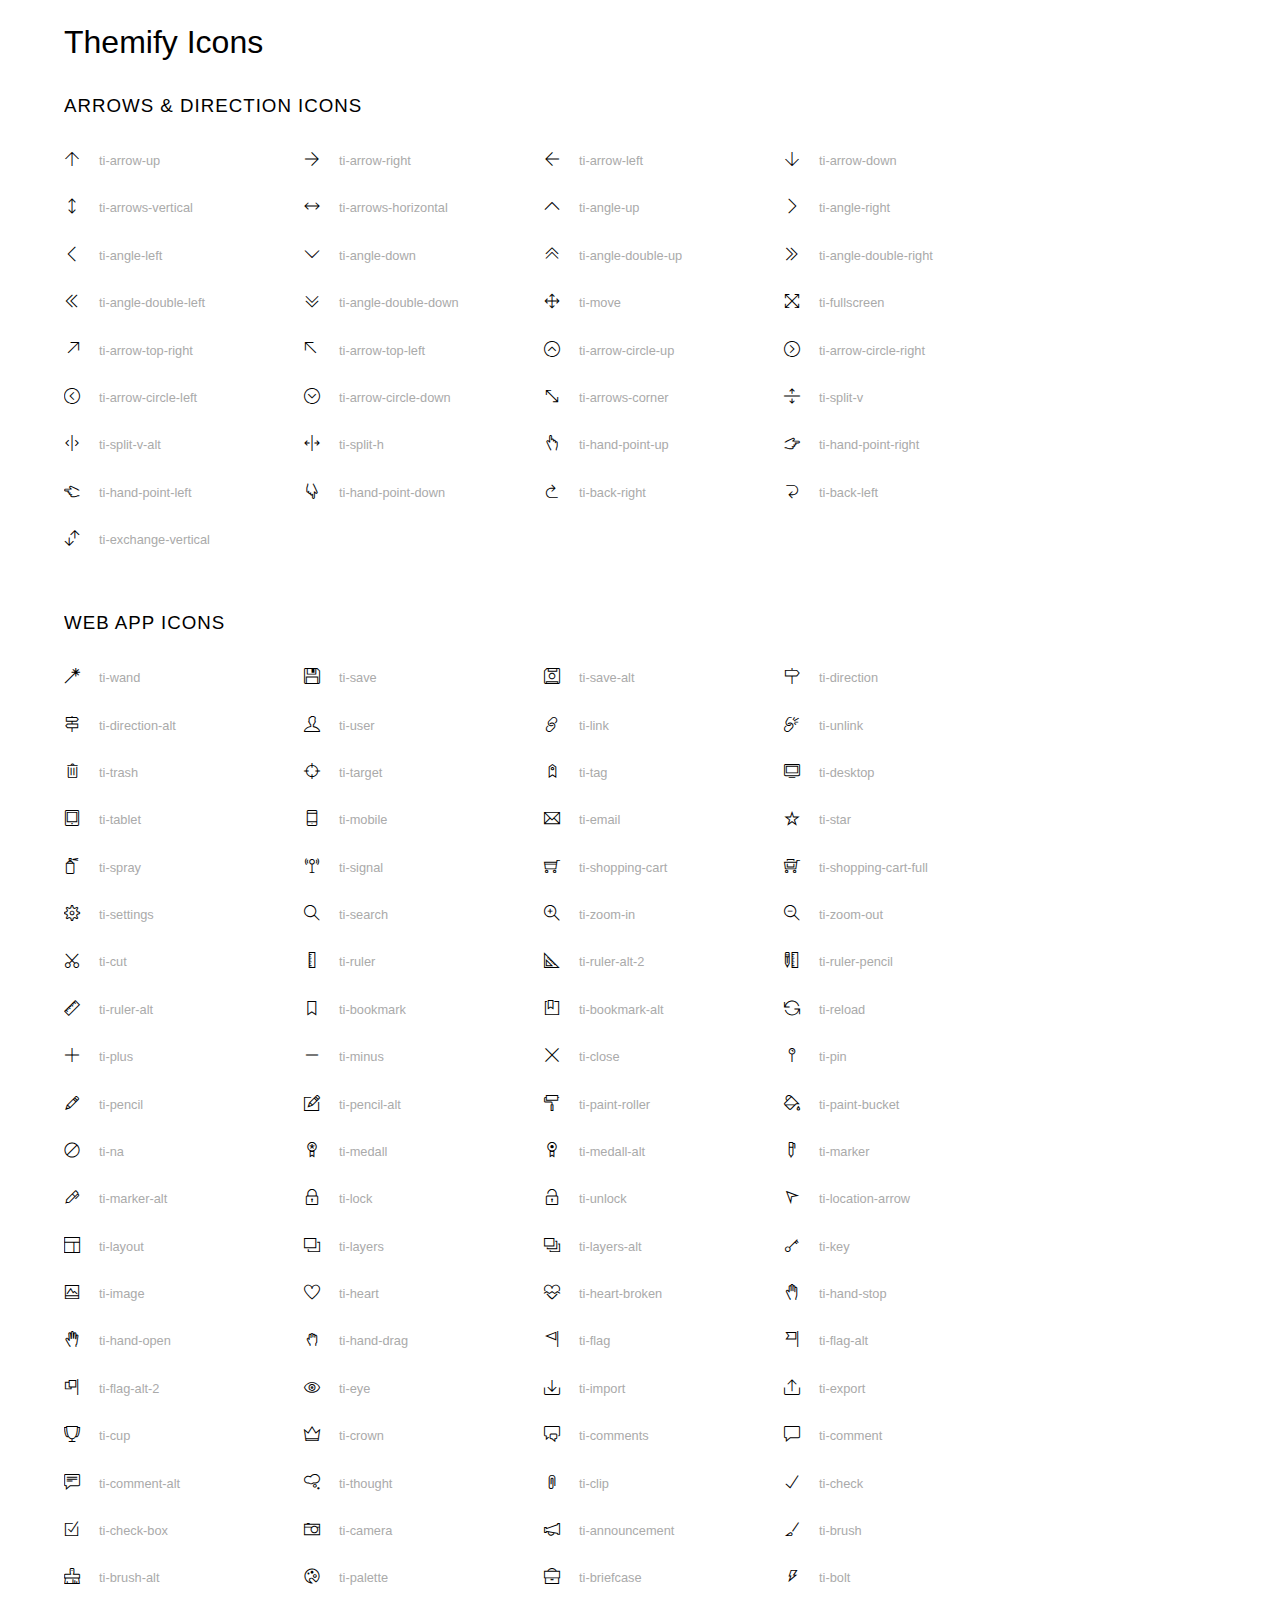
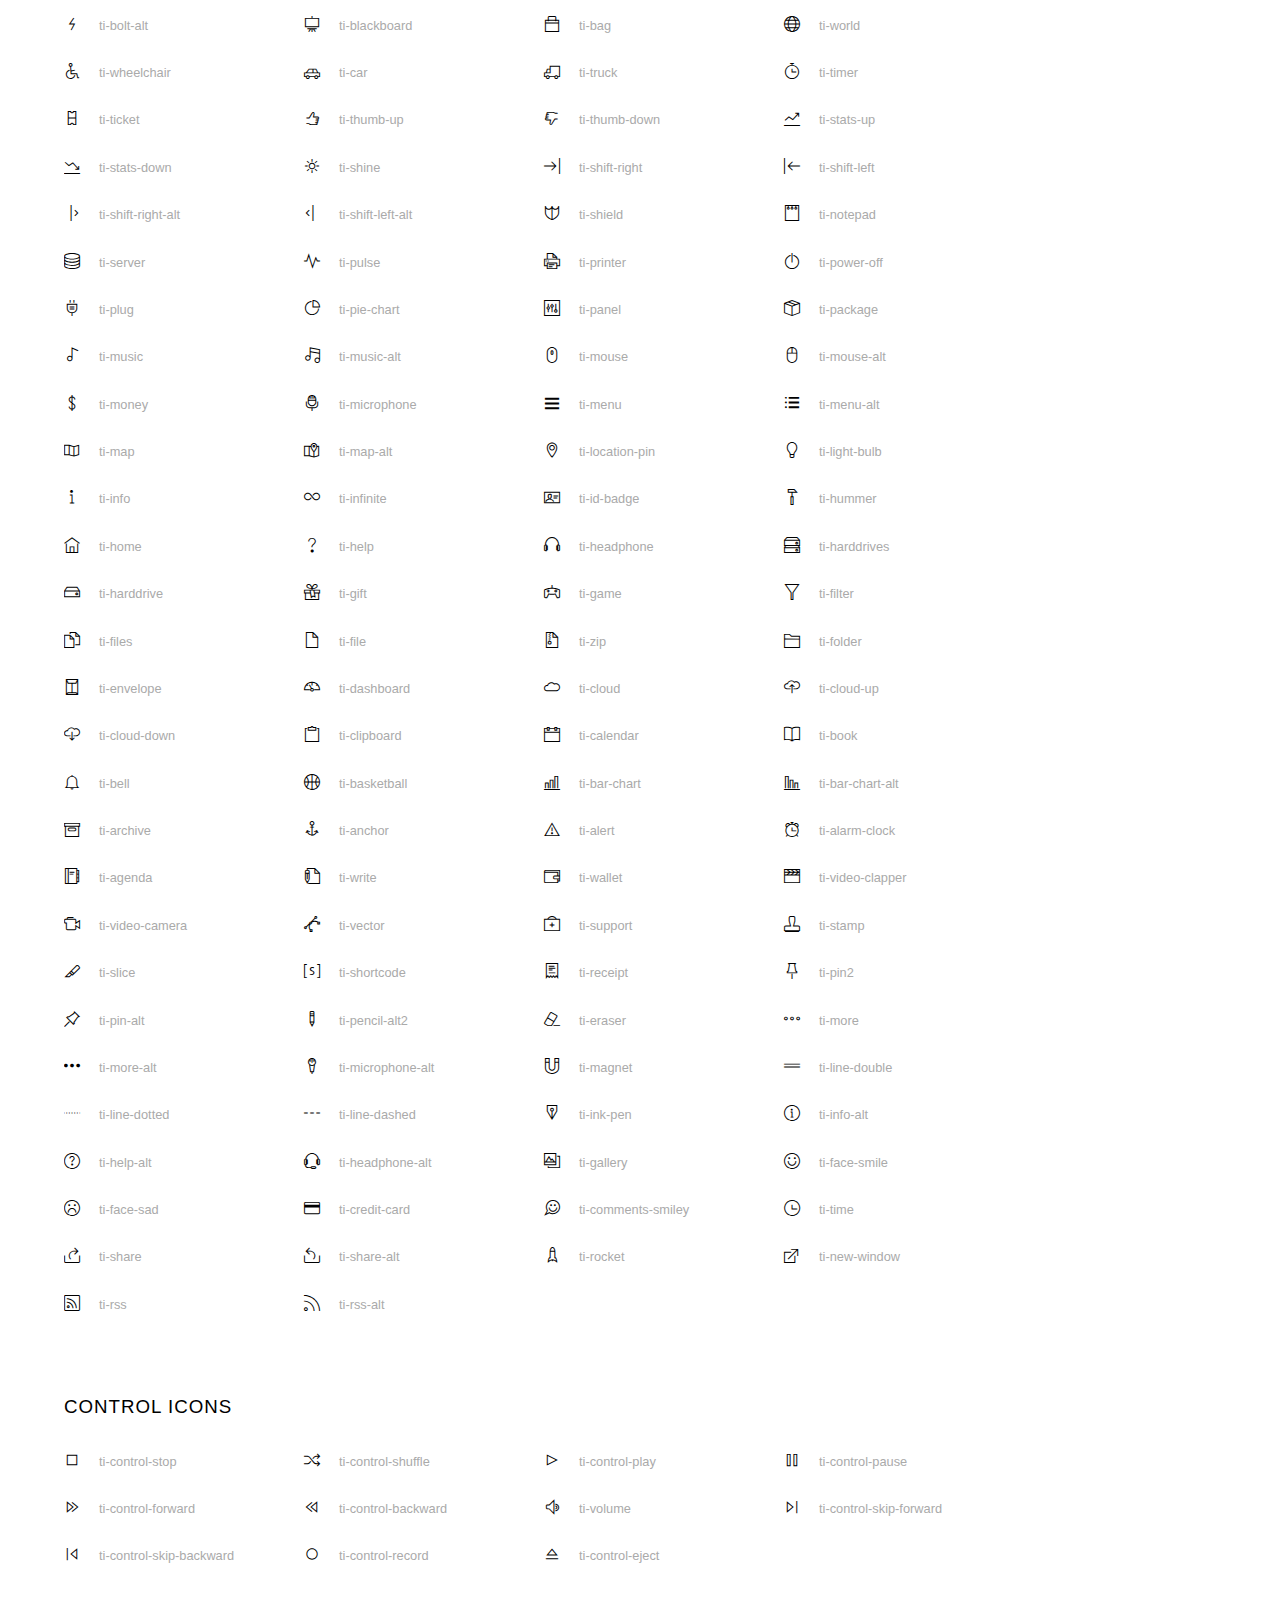
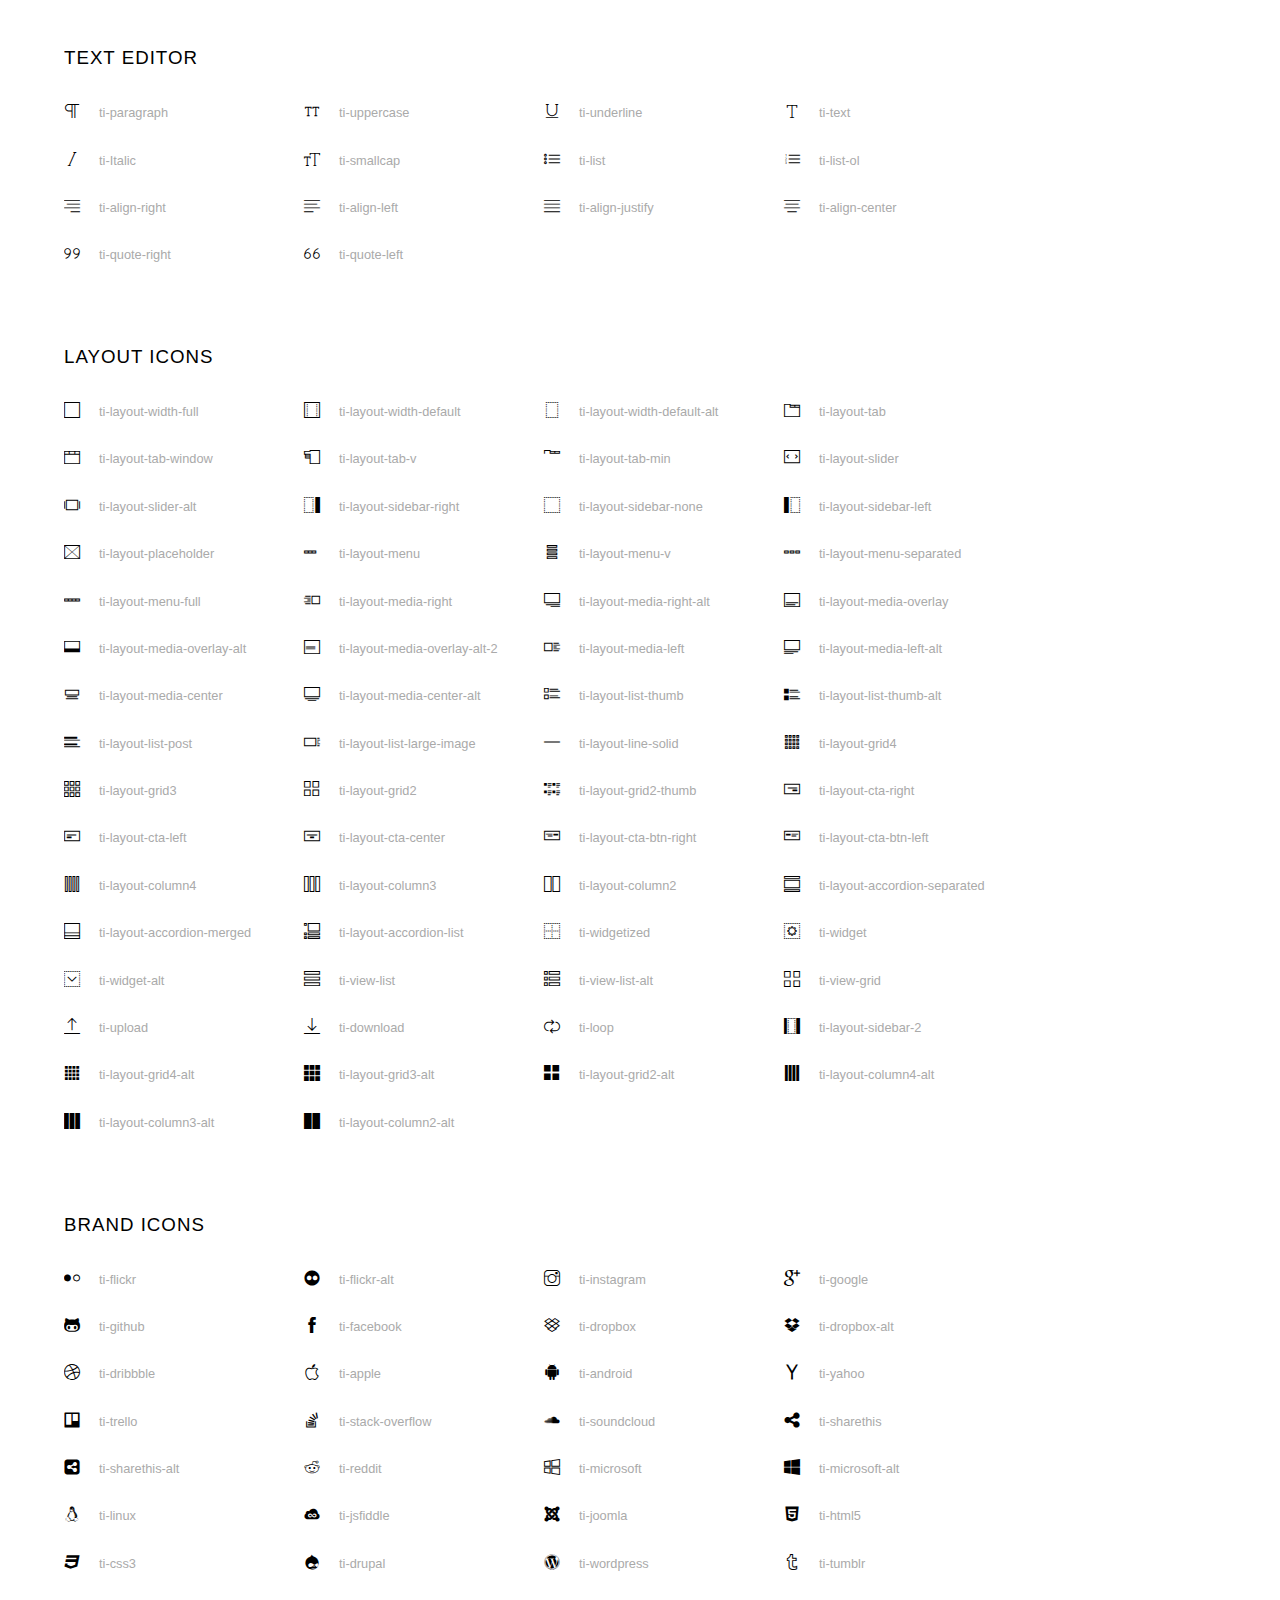
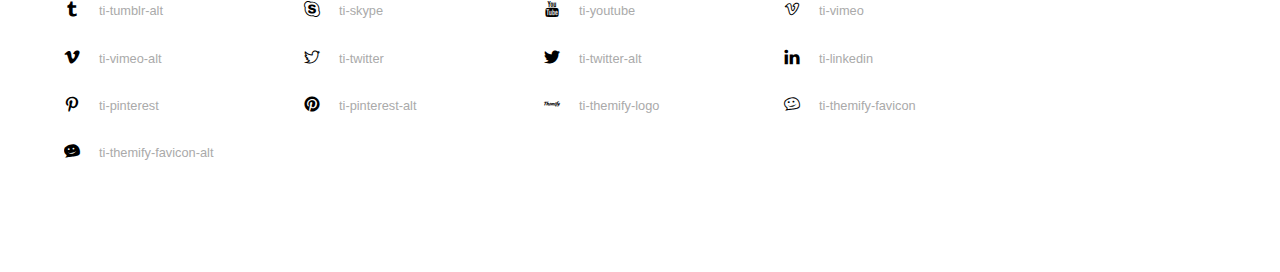
<file: assets/fonts/themify-icons-font/themify-icons/index.html>
<!doctype html>
<html>
<head>
	<meta charset="utf-8">
	<title>Themify Icon Font</title>
	<meta name="viewport" content="width=device-width">
	<link rel="stylesheet" href="demo-files/demo.css">
	<link rel="stylesheet" href="themify-icons.css">
	<!--[if lt IE 8]><!-->
	<link rel="stylesheet" href="ie7/ie7.css">
	<!--<![endif]-->
</head>
<body>
	<h1>Themify Icons</h1>

	<div class="icon-section">

		<div class="icon-section">
			<h3>Arrows &amp; Direction Icons </h3>

			<div class="icon-container">
				<span class="ti-arrow-up"></span><span class="icon-name"> ti-arrow-up</span>
			</div>
			<div class="icon-container">
				<span class="ti-arrow-right"></span><span class="icon-name"> ti-arrow-right</span>
			</div>
			<div class="icon-container">
				<span class="ti-arrow-left"></span><span class="icon-name"> ti-arrow-left</span>
			</div>
			<div class="icon-container">
				<span class="ti-arrow-down"></span><span class="icon-name"> ti-arrow-down</span>
			</div>
			<div class="icon-container">
				<span class="ti-arrows-vertical"></span><span class="icon-name"> ti-arrows-vertical</span>
			</div>
			<div class="icon-container">
				<span class="ti-arrows-horizontal"></span><span class="icon-name"> ti-arrows-horizontal</span>
			</div>
			<div class="icon-container">
				<span class="ti-angle-up"></span><span class="icon-name"> ti-angle-up</span>
			</div>
			<div class="icon-container">
				<span class="ti-angle-right"></span><span class="icon-name"> ti-angle-right</span>
			</div>
			<div class="icon-container">
				<span class="ti-angle-left"></span><span class="icon-name"> ti-angle-left</span>
			</div>
			<div class="icon-container">
				<span class="ti-angle-down"></span><span class="icon-name"> ti-angle-down</span>
			</div>	
			<div class="icon-container">
				<span class="ti-angle-double-up"></span><span class="icon-name"> ti-angle-double-up</span>
			</div>
			<div class="icon-container">
				<span class="ti-angle-double-right"></span><span class="icon-name"> ti-angle-double-right</span>
			</div>
			<div class="icon-container">
				<span class="ti-angle-double-left"></span><span class="icon-name"> ti-angle-double-left</span>
			</div>
			<div class="icon-container">
				<span class="ti-angle-double-down"></span><span class="icon-name"> ti-angle-double-down</span>
			</div>					
			<div class="icon-container">
				<span class="ti-move"></span><span class="icon-name"> ti-move</span>
			</div>
			<div class="icon-container">
				<span class="ti-fullscreen"></span><span class="icon-name"> ti-fullscreen</span>
			</div>
			<div class="icon-container">
				<span class="ti-arrow-top-right"></span><span class="icon-name"> ti-arrow-top-right</span>
			</div>
			<div class="icon-container">
				<span class="ti-arrow-top-left"></span><span class="icon-name"> ti-arrow-top-left</span>
			</div>
			<div class="icon-container">
				<span class="ti-arrow-circle-up"></span><span class="icon-name"> ti-arrow-circle-up</span>
			</div>
			<div class="icon-container">
				<span class="ti-arrow-circle-right"></span><span class="icon-name"> ti-arrow-circle-right</span>
			</div>
			<div class="icon-container">
				<span class="ti-arrow-circle-left"></span><span class="icon-name"> ti-arrow-circle-left</span>
			</div>
			<div class="icon-container">
				<span class="ti-arrow-circle-down"></span><span class="icon-name"> ti-arrow-circle-down</span>
			</div>
			<div class="icon-container">
				<span class="ti-arrows-corner"></span><span class="icon-name"> ti-arrows-corner</span>
			</div>
			<div class="icon-container">
				<span class="ti-split-v"></span><span class="icon-name"> ti-split-v</span>
			</div>

			<div class="icon-container">
				<span class="ti-split-v-alt"></span><span class="icon-name"> ti-split-v-alt</span>
			</div>
			<div class="icon-container">
				<span class="ti-split-h"></span><span class="icon-name"> ti-split-h</span>
			</div>
			<div class="icon-container">
				<span class="ti-hand-point-up"></span><span class="icon-name"> ti-hand-point-up</span>
			</div>
			<div class="icon-container">
				<span class="ti-hand-point-right"></span><span class="icon-name"> ti-hand-point-right</span>
			</div>
			<div class="icon-container">
				<span class="ti-hand-point-left"></span><span class="icon-name"> ti-hand-point-left</span>
			</div>
			<div class="icon-container">
				<span class="ti-hand-point-down"></span><span class="icon-name"> ti-hand-point-down</span>
			</div>
			<div class="icon-container">
				<span class="ti-back-right"></span><span class="icon-name"> ti-back-right</span>
			</div>
			<div class="icon-container">
				<span class="ti-back-left"></span><span class="icon-name"> ti-back-left</span>
			</div>
			<div class="icon-container">
				<span class="ti-exchange-vertical"></span><span class="icon-name"> ti-exchange-vertical</span>
			</div>

		</div> <!-- Arrows Icons -->



		<h3>Web App Icons</h3>
		
		<div class="icon-section">

			<div class="icon-container">
				<span class="ti-wand"></span><span class="icon-name"> ti-wand</span>
			</div>
			<div class="icon-container">
				<span class="ti-save"></span><span class="icon-name"> ti-save</span>
			</div>
			<div class="icon-container">
				<span class="ti-save-alt"></span><span class="icon-name"> ti-save-alt</span>
			</div>

			<div class="icon-container">
				<span class="ti-direction"></span><span class="icon-name"> ti-direction</span>
			</div>
			<div class="icon-container">
				<span class="ti-direction-alt"></span><span class="icon-name"> ti-direction-alt</span>
			</div>
			<div class="icon-container">
				<span class="ti-user"></span><span class="icon-name"> ti-user</span>
			</div>
			<div class="icon-container">
				<span class="ti-link"></span><span class="icon-name"> ti-link</span>
			</div>
			<div class="icon-container">
				<span class="ti-unlink"></span><span class="icon-name"> ti-unlink</span>
			</div>
			<div class="icon-container">
				<span class="ti-trash"></span><span class="icon-name"> ti-trash</span>
			</div>
			<div class="icon-container">
				<span class="ti-target"></span><span class="icon-name"> ti-target</span>
			</div>
			<div class="icon-container">
				<span class="ti-tag"></span><span class="icon-name"> ti-tag</span>
			</div>
			<div class="icon-container">
				<span class="ti-desktop"></span><span class="icon-name"> ti-desktop</span>
			</div>
			<div class="icon-container">
				<span class="ti-tablet"></span><span class="icon-name"> ti-tablet</span>
			</div>
			<div class="icon-container">
				<span class="ti-mobile"></span><span class="icon-name"> ti-mobile</span>
			</div>
			<div class="icon-container">
				<span class="ti-email"></span><span class="icon-name"> ti-email</span>
			</div>	
			<div class="icon-container">
				<span class="ti-star"></span><span class="icon-name"> ti-star</span>
			</div>
			<div class="icon-container">
				<span class="ti-spray"></span><span class="icon-name"> ti-spray</span>
			</div>
			<div class="icon-container">
				<span class="ti-signal"></span><span class="icon-name"> ti-signal</span>
			</div>
			<div class="icon-container">
				<span class="ti-shopping-cart"></span><span class="icon-name"> ti-shopping-cart</span>
			</div>
			<div class="icon-container">
				<span class="ti-shopping-cart-full"></span><span class="icon-name"> ti-shopping-cart-full</span>
			</div>
			<div class="icon-container">
				<span class="ti-settings"></span><span class="icon-name"> ti-settings</span>
			</div>
			<div class="icon-container">
				<span class="ti-search"></span><span class="icon-name"> ti-search</span>
			</div>
			<div class="icon-container">
				<span class="ti-zoom-in"></span><span class="icon-name"> ti-zoom-in</span>
			</div>
			<div class="icon-container">
				<span class="ti-zoom-out"></span><span class="icon-name"> ti-zoom-out</span>
			</div>
			<div class="icon-container">
				<span class="ti-cut"></span><span class="icon-name"> ti-cut</span>
			</div>
			<div class="icon-container">
				<span class="ti-ruler"></span><span class="icon-name"> ti-ruler</span>
			</div>
			<div class="icon-container">
				<span class="ti-ruler-alt-2"></span><span class="icon-name"> ti-ruler-alt-2</span>
			</div>			
			<div class="icon-container">
				<span class="ti-ruler-pencil"></span><span class="icon-name"> ti-ruler-pencil</span>
			</div>
			<div class="icon-container">
				<span class="ti-ruler-alt"></span><span class="icon-name"> ti-ruler-alt</span>
			</div>
			<div class="icon-container">
				<span class="ti-bookmark"></span><span class="icon-name"> ti-bookmark</span>
			</div>
			<div class="icon-container">
				<span class="ti-bookmark-alt"></span><span class="icon-name"> ti-bookmark-alt</span>
			</div>
			<div class="icon-container">
				<span class="ti-reload"></span><span class="icon-name"> ti-reload</span>
			</div>
			<div class="icon-container">
				<span class="ti-plus"></span><span class="icon-name"> ti-plus</span>
			</div>
			<div class="icon-container">
				<span class="ti-minus"></span><span class="icon-name"> ti-minus</span>
			</div>
			<div class="icon-container">
				<span class="ti-close"></span><span class="icon-name"> ti-close</span>
			</div>			
			<div class="icon-container">
				<span class="ti-pin"></span><span class="icon-name"> ti-pin</span>
			</div>
			<div class="icon-container">
				<span class="ti-pencil"></span><span class="icon-name"> ti-pencil</span>
			</div>
					
		  	<div class="icon-container">
				<span class="ti-pencil-alt"></span><span class="icon-name"> ti-pencil-alt</span>
			</div>
			<div class="icon-container">
				<span class="ti-paint-roller"></span><span class="icon-name"> ti-paint-roller</span>
			</div>
			<div class="icon-container">
				<span class="ti-paint-bucket"></span><span class="icon-name"> ti-paint-bucket</span>
			</div>
			<div class="icon-container">
				<span class="ti-na"></span><span class="icon-name"> ti-na</span>
			</div>
			<div class="icon-container">
				<span class="ti-medall"></span><span class="icon-name"> ti-medall</span>
			</div>
			<div class="icon-container">
				<span class="ti-medall-alt"></span><span class="icon-name"> ti-medall-alt</span>
			</div>
			<div class="icon-container">
				<span class="ti-marker"></span><span class="icon-name"> ti-marker</span>
			</div>
			<div class="icon-container">
				<span class="ti-marker-alt"></span><span class="icon-name"> ti-marker-alt</span>
			</div>

			<div class="icon-container">
				<span class="ti-lock"></span><span class="icon-name"> ti-lock</span>
			</div>
			<div class="icon-container">
				<span class="ti-unlock"></span><span class="icon-name"> ti-unlock</span>
			</div>
			<div class="icon-container">
				<span class="ti-location-arrow"></span><span class="icon-name"> ti-location-arrow</span>
			</div>
			<div class="icon-container">
				<span class="ti-layout"></span><span class="icon-name"> ti-layout</span>
			</div>
			<div class="icon-container">
				<span class="ti-layers"></span><span class="icon-name"> ti-layers</span>
			</div>
			<div class="icon-container">
				<span class="ti-layers-alt"></span><span class="icon-name"> ti-layers-alt</span>
			</div>
			<div class="icon-container">
				<span class="ti-key"></span><span class="icon-name"> ti-key</span>
			</div>
			<div class="icon-container">
				<span class="ti-image"></span><span class="icon-name"> ti-image</span>
			</div>
			<div class="icon-container">
				<span class="ti-heart"></span><span class="icon-name"> ti-heart</span>
			</div>
			<div class="icon-container">
				<span class="ti-heart-broken"></span><span class="icon-name"> ti-heart-broken</span>
			</div>
			<div class="icon-container">
				<span class="ti-hand-stop"></span><span class="icon-name"> ti-hand-stop</span>
			</div>
			<div class="icon-container">
				<span class="ti-hand-open"></span><span class="icon-name"> ti-hand-open</span>
			</div>
			<div class="icon-container">
				<span class="ti-hand-drag"></span><span class="icon-name"> ti-hand-drag</span>
			</div>
			<div class="icon-container">
				<span class="ti-flag"></span><span class="icon-name"> ti-flag</span>
			</div>
			<div class="icon-container">
				<span class="ti-flag-alt"></span><span class="icon-name"> ti-flag-alt</span>
			</div>
			<div class="icon-container">
				<span class="ti-flag-alt-2"></span><span class="icon-name"> ti-flag-alt-2</span>
			</div>
			<div class="icon-container">
				<span class="ti-eye"></span><span class="icon-name"> ti-eye</span>
			</div>
			<div class="icon-container">
				<span class="ti-import"></span><span class="icon-name"> ti-import</span>
			</div>			
			<div class="icon-container">
				<span class="ti-export"></span><span class="icon-name"> ti-export</span>
			</div>
			<div class="icon-container">
				<span class="ti-cup"></span><span class="icon-name"> ti-cup</span>
			</div>
			<div class="icon-container">
				<span class="ti-crown"></span><span class="icon-name"> ti-crown</span>
			</div>
			<div class="icon-container">
				<span class="ti-comments"></span><span class="icon-name"> ti-comments</span>
			</div>
			<div class="icon-container">
				<span class="ti-comment"></span><span class="icon-name"> ti-comment</span>
			</div>
			<div class="icon-container">
				<span class="ti-comment-alt"></span><span class="icon-name"> ti-comment-alt</span>
			</div>
			<div class="icon-container">
				<span class="ti-thought"></span><span class="icon-name"> ti-thought</span>
			</div>			
			<div class="icon-container">
				<span class="ti-clip"></span><span class="icon-name"> ti-clip</span>
			</div>

			<div class="icon-container">
				<span class="ti-check"></span><span class="icon-name"> ti-check</span>
			</div>
			<div class="icon-container">
				<span class="ti-check-box"></span><span class="icon-name"> ti-check-box</span>
			</div>
			<div class="icon-container">
				<span class="ti-camera"></span><span class="icon-name"> ti-camera</span>
			</div>
			<div class="icon-container">
				<span class="ti-announcement"></span><span class="icon-name"> ti-announcement</span>
			</div>
			<div class="icon-container">
				<span class="ti-brush"></span><span class="icon-name"> ti-brush</span>
			</div>
			<div class="icon-container">
				<span class="ti-brush-alt"></span><span class="icon-name"> ti-brush-alt</span>
			</div>
			<div class="icon-container">
				<span class="ti-palette"></span><span class="icon-name"> ti-palette</span>
			</div>			
			<div class="icon-container">
				<span class="ti-briefcase"></span><span class="icon-name"> ti-briefcase</span>
			</div>
			<div class="icon-container">
				<span class="ti-bolt"></span><span class="icon-name"> ti-bolt</span>
			</div>
			<div class="icon-container">
				<span class="ti-bolt-alt"></span><span class="icon-name"> ti-bolt-alt</span>
			</div>
			<div class="icon-container">
				<span class="ti-blackboard"></span><span class="icon-name"> ti-blackboard</span>
			</div>
			<div class="icon-container">
				<span class="ti-bag"></span><span class="icon-name"> ti-bag</span>
			</div>
			<div class="icon-container">
				<span class="ti-world"></span><span class="icon-name"> ti-world</span>
			</div>
			<div class="icon-container">
				<span class="ti-wheelchair"></span><span class="icon-name"> ti-wheelchair</span>
			</div>
			<div class="icon-container">
				<span class="ti-car"></span><span class="icon-name"> ti-car</span>
			</div>
			<div class="icon-container">
				<span class="ti-truck"></span><span class="icon-name"> ti-truck</span>
			</div>
			<div class="icon-container">
				<span class="ti-timer"></span><span class="icon-name"> ti-timer</span>
			</div>
			<div class="icon-container">
				<span class="ti-ticket"></span><span class="icon-name"> ti-ticket</span>
			</div>
			<div class="icon-container">
				<span class="ti-thumb-up"></span><span class="icon-name"> ti-thumb-up</span>
			</div>
			<div class="icon-container">
				<span class="ti-thumb-down"></span><span class="icon-name"> ti-thumb-down</span>
			</div>

			<div class="icon-container">
				<span class="ti-stats-up"></span><span class="icon-name"> ti-stats-up</span>
			</div>
			<div class="icon-container">
				<span class="ti-stats-down"></span><span class="icon-name"> ti-stats-down</span>
			</div>
			<div class="icon-container">
				<span class="ti-shine"></span><span class="icon-name"> ti-shine</span>
			</div>
			<div class="icon-container">
				<span class="ti-shift-right"></span><span class="icon-name"> ti-shift-right</span>
			</div>
			<div class="icon-container">
				<span class="ti-shift-left"></span><span class="icon-name"> ti-shift-left</span>
			</div>

			<div class="icon-container">
				<span class="ti-shift-right-alt"></span><span class="icon-name"> ti-shift-right-alt</span>
			</div>
			<div class="icon-container">
				<span class="ti-shift-left-alt"></span><span class="icon-name"> ti-shift-left-alt</span>
			</div>
			<div class="icon-container">
				<span class="ti-shield"></span><span class="icon-name"> ti-shield</span>
			</div>
			<div class="icon-container">
				<span class="ti-notepad"></span><span class="icon-name"> ti-notepad</span>
			</div>
			<div class="icon-container">
				<span class="ti-server"></span><span class="icon-name"> ti-server</span>
			</div>

			<div class="icon-container">
				<span class="ti-pulse"></span><span class="icon-name"> ti-pulse</span>
			</div>
			<div class="icon-container">
				<span class="ti-printer"></span><span class="icon-name"> ti-printer</span>
			</div>
			<div class="icon-container">
				<span class="ti-power-off"></span><span class="icon-name"> ti-power-off</span>
			</div>
			<div class="icon-container">
				<span class="ti-plug"></span><span class="icon-name"> ti-plug</span>
			</div>
			<div class="icon-container">
				<span class="ti-pie-chart"></span><span class="icon-name"> ti-pie-chart</span>
			</div>

			<div class="icon-container">
				<span class="ti-panel"></span><span class="icon-name"> ti-panel</span>
			</div>
			<div class="icon-container">
				<span class="ti-package"></span><span class="icon-name"> ti-package</span>
			</div>
			<div class="icon-container">
				<span class="ti-music"></span><span class="icon-name"> ti-music</span>
			</div>
			<div class="icon-container">
				<span class="ti-music-alt"></span><span class="icon-name"> ti-music-alt</span>
			</div>
			<div class="icon-container">
				<span class="ti-mouse"></span><span class="icon-name"> ti-mouse</span>
			</div>
			<div class="icon-container">
				<span class="ti-mouse-alt"></span><span class="icon-name"> ti-mouse-alt</span>
			</div>
			<div class="icon-container">
				<span class="ti-money"></span><span class="icon-name"> ti-money</span>
			</div>
			<div class="icon-container">
				<span class="ti-microphone"></span><span class="icon-name"> ti-microphone</span>
			</div>
			<div class="icon-container">
				<span class="ti-menu"></span><span class="icon-name"> ti-menu</span>
			</div>
			<div class="icon-container">
				<span class="ti-menu-alt"></span><span class="icon-name"> ti-menu-alt</span>
			</div>
			<div class="icon-container">
				<span class="ti-map"></span><span class="icon-name"> ti-map</span>
			</div>
			<div class="icon-container">
				<span class="ti-map-alt"></span><span class="icon-name"> ti-map-alt</span>
			</div>

			<div class="icon-container">
				<span class="ti-location-pin"></span><span class="icon-name"> ti-location-pin</span>
			</div>

			<div class="icon-container">
				<span class="ti-light-bulb"></span><span class="icon-name"> ti-light-bulb</span>
			</div>
			<div class="icon-container">
				<span class="ti-info"></span><span class="icon-name"> ti-info</span>
			</div>
			<div class="icon-container">
				<span class="ti-infinite"></span><span class="icon-name"> ti-infinite</span>
			</div>
			<div class="icon-container">
				<span class="ti-id-badge"></span><span class="icon-name"> ti-id-badge</span>
			</div>
			<div class="icon-container">
				<span class="ti-hummer"></span><span class="icon-name"> ti-hummer</span>
			</div>
			<div class="icon-container">
				<span class="ti-home"></span><span class="icon-name"> ti-home</span>
			</div>
			<div class="icon-container">
				<span class="ti-help"></span><span class="icon-name"> ti-help</span>
			</div>
			<div class="icon-container">
				<span class="ti-headphone"></span><span class="icon-name"> ti-headphone</span>
			</div>
			<div class="icon-container">
				<span class="ti-harddrives"></span><span class="icon-name"> ti-harddrives</span>
			</div>
			<div class="icon-container">
				<span class="ti-harddrive"></span><span class="icon-name"> ti-harddrive</span>
			</div>
			<div class="icon-container">
				<span class="ti-gift"></span><span class="icon-name"> ti-gift</span>
			</div>
			<div class="icon-container">
				<span class="ti-game"></span><span class="icon-name"> ti-game</span>
			</div>
			<div class="icon-container">
				<span class="ti-filter"></span><span class="icon-name"> ti-filter</span>
			</div>
			<div class="icon-container">
				<span class="ti-files"></span><span class="icon-name"> ti-files</span>
			</div>
			<div class="icon-container">
				<span class="ti-file"></span><span class="icon-name"> ti-file</span>
			</div>
			<div class="icon-container">
				<span class="ti-zip"></span><span class="icon-name"> ti-zip</span>
			</div>
			<div class="icon-container">
				<span class="ti-folder"></span><span class="icon-name"> ti-folder</span>
			</div>			
			<div class="icon-container">
				<span class="ti-envelope"></span><span class="icon-name"> ti-envelope</span>
			</div>


			<div class="icon-container">
				<span class="ti-dashboard"></span><span class="icon-name"> ti-dashboard</span>
			</div>
			<div class="icon-container">
				<span class="ti-cloud"></span><span class="icon-name"> ti-cloud</span>
			</div>
			<div class="icon-container">
				<span class="ti-cloud-up"></span><span class="icon-name"> ti-cloud-up</span>
			</div>
			<div class="icon-container">
				<span class="ti-cloud-down"></span><span class="icon-name"> ti-cloud-down</span>
			</div>
			<div class="icon-container">
				<span class="ti-clipboard"></span><span class="icon-name"> ti-clipboard</span>
			</div>
			<div class="icon-container">
				<span class="ti-calendar"></span><span class="icon-name"> ti-calendar</span>
			</div>
			<div class="icon-container">
				<span class="ti-book"></span><span class="icon-name"> ti-book</span>
			</div>
			<div class="icon-container">
				<span class="ti-bell"></span><span class="icon-name"> ti-bell</span>
			</div>
			<div class="icon-container">
				<span class="ti-basketball"></span><span class="icon-name"> ti-basketball</span>
			</div>
			<div class="icon-container">
				<span class="ti-bar-chart"></span><span class="icon-name"> ti-bar-chart</span>
			</div>
			<div class="icon-container">
				<span class="ti-bar-chart-alt"></span><span class="icon-name"> ti-bar-chart-alt</span>
			</div>


			<div class="icon-container">
				<span class="ti-archive"></span><span class="icon-name"> ti-archive</span>
			</div>
			<div class="icon-container">
				<span class="ti-anchor"></span><span class="icon-name"> ti-anchor</span>
			</div>

			<div class="icon-container">
				<span class="ti-alert"></span><span class="icon-name"> ti-alert</span>
			</div>
			<div class="icon-container">
				<span class="ti-alarm-clock"></span><span class="icon-name"> ti-alarm-clock</span>
			</div>
			<div class="icon-container">
				<span class="ti-agenda"></span><span class="icon-name"> ti-agenda</span>
			</div>
			<div class="icon-container">
				<span class="ti-write"></span><span class="icon-name"> ti-write</span>
			</div>

			<div class="icon-container">
				<span class="ti-wallet"></span><span class="icon-name"> ti-wallet</span>
			</div>
			<div class="icon-container">
				<span class="ti-video-clapper"></span><span class="icon-name"> ti-video-clapper</span>
			</div>
			<div class="icon-container">
				<span class="ti-video-camera"></span><span class="icon-name"> ti-video-camera</span>
			</div>
			<div class="icon-container">
				<span class="ti-vector"></span><span class="icon-name"> ti-vector</span>
			</div>

			<div class="icon-container">
				<span class="ti-support"></span><span class="icon-name"> ti-support</span>
			</div>
			<div class="icon-container">
				<span class="ti-stamp"></span><span class="icon-name"> ti-stamp</span>
			</div>
			<div class="icon-container">
				<span class="ti-slice"></span><span class="icon-name"> ti-slice</span>
			</div>
			<div class="icon-container">
				<span class="ti-shortcode"></span><span class="icon-name"> ti-shortcode</span>
			</div>
			<div class="icon-container">
				<span class="ti-receipt"></span><span class="icon-name"> ti-receipt</span>
			</div>
			<div class="icon-container">
				<span class="ti-pin2"></span><span class="icon-name"> ti-pin2</span>
			</div>
			<div class="icon-container">
				<span class="ti-pin-alt"></span><span class="icon-name"> ti-pin-alt</span>
			</div>
			<div class="icon-container">
				<span class="ti-pencil-alt2"></span><span class="icon-name"> ti-pencil-alt2</span>
			</div>
			<div class="icon-container">
				<span class="ti-eraser"></span><span class="icon-name"> ti-eraser</span>
			</div>			
			<div class="icon-container">
				<span class="ti-more"></span><span class="icon-name"> ti-more</span>
			</div>
			<div class="icon-container">
				<span class="ti-more-alt"></span><span class="icon-name"> ti-more-alt</span>
			</div>
			<div class="icon-container">
				<span class="ti-microphone-alt"></span><span class="icon-name"> ti-microphone-alt</span>
			</div>
			<div class="icon-container">
				<span class="ti-magnet"></span><span class="icon-name"> ti-magnet</span>
			</div>
			<div class="icon-container">
				<span class="ti-line-double"></span><span class="icon-name"> ti-line-double</span>
			</div>
			<div class="icon-container">
				<span class="ti-line-dotted"></span><span class="icon-name"> ti-line-dotted</span>
			</div>
			<div class="icon-container">
				<span class="ti-line-dashed"></span><span class="icon-name"> ti-line-dashed</span>
			</div>

			<div class="icon-container">
				<span class="ti-ink-pen"></span><span class="icon-name"> ti-ink-pen</span>
			</div>
			<div class="icon-container">
				<span class="ti-info-alt"></span><span class="icon-name"> ti-info-alt</span>
			</div>
			<div class="icon-container">
				<span class="ti-help-alt"></span><span class="icon-name"> ti-help-alt</span>
			</div>
			<div class="icon-container">
				<span class="ti-headphone-alt"></span><span class="icon-name"> ti-headphone-alt</span>
			</div>

			<div class="icon-container">
				<span class="ti-gallery"></span><span class="icon-name"> ti-gallery</span>
			</div>
			<div class="icon-container">
				<span class="ti-face-smile"></span><span class="icon-name"> ti-face-smile</span>
			</div>
			<div class="icon-container">
				<span class="ti-face-sad"></span><span class="icon-name"> ti-face-sad</span>
			</div>
			<div class="icon-container">
				<span class="ti-credit-card"></span><span class="icon-name"> ti-credit-card</span>
			</div>
			<div class="icon-container">
				<span class="ti-comments-smiley"></span><span class="icon-name"> ti-comments-smiley</span>
			</div>
			<div class="icon-container">
				<span class="ti-time"></span><span class="icon-name"> ti-time</span>
			</div>
			<div class="icon-container">
				<span class="ti-share"></span><span class="icon-name"> ti-share</span>
			</div>
			<div class="icon-container">
				<span class="ti-share-alt"></span><span class="icon-name"> ti-share-alt</span>
			</div>
			<div class="icon-container">
				<span class="ti-rocket"></span><span class="icon-name"> ti-rocket</span>
			</div>

			<div class="icon-container">
				<span class="ti-new-window"></span><span class="icon-name"> ti-new-window</span>
			</div>

			<div class="icon-container">
				<span class="ti-rss"></span><span class="icon-name"> ti-rss</span>
			</div>

			<div class="icon-container">
				<span class="ti-rss-alt"></span><span class="icon-name"> ti-rss-alt</span>
			</div>
			
		</div><!-- Web App Icons -->


		<div class="icon-section">
			<h3>Control Icons</h3>
			<div class="icon-container">
				<span class="ti-control-stop"></span><span class="icon-name"> ti-control-stop</span>
			</div>
			<div class="icon-container">
				<span class="ti-control-shuffle"></span><span class="icon-name"> ti-control-shuffle</span>
			</div>
			<div class="icon-container">
				<span class="ti-control-play"></span><span class="icon-name"> ti-control-play</span>
			</div>
			<div class="icon-container">
				<span class="ti-control-pause"></span><span class="icon-name"> ti-control-pause</span>
			</div>
			<div class="icon-container">
				<span class="ti-control-forward"></span><span class="icon-name"> ti-control-forward</span>
			</div>
			<div class="icon-container">
				<span class="ti-control-backward"></span><span class="icon-name"> ti-control-backward</span>
			</div>	
			<div class="icon-container">
				<span class="ti-volume"></span><span class="icon-name"> ti-volume</span>
			</div>
			<div class="icon-container">
				<span class="ti-control-skip-forward"></span><span class="icon-name"> ti-control-skip-forward</span>
			</div>
			<div class="icon-container">
				<span class="ti-control-skip-backward"></span><span class="icon-name"> ti-control-skip-backward</span>
			</div>
			<div class="icon-container">
				<span class="ti-control-record"></span><span class="icon-name"> ti-control-record</span>
			</div>
			<div class="icon-container">
				<span class="ti-control-eject"></span><span class="icon-name"> ti-control-eject</span>
			</div>			
		</div> <!-- Control Icons -->


		<div class="icon-section">
			<h3>Text Editor</h3>

			<div class="icon-container">
				<span class="ti-paragraph"></span><span class="icon-name"> ti-paragraph</span>
			</div>
			<div class="icon-container">
				<span class="ti-uppercase"></span><span class="icon-name"> ti-uppercase</span>
			</div>

			<div class="icon-container">
				<span class="ti-underline"></span><span class="icon-name"> ti-underline</span>
			</div>
			<div class="icon-container">
				<span class="ti-text"></span><span class="icon-name"> ti-text</span>
			</div>
			<div class="icon-container">
				<span class="ti-Italic"></span><span class="icon-name"> ti-Italic</span>
			</div>
			<div class="icon-container">
				<span class="ti-smallcap"></span><span class="icon-name"> ti-smallcap</span>
			</div>
			<div class="icon-container">
				<span class="ti-list"></span><span class="icon-name"> ti-list</span>
			</div>
			<div class="icon-container">
				<span class="ti-list-ol"></span><span class="icon-name"> ti-list-ol</span>
			</div>
			<div class="icon-container">
				<span class="ti-align-right"></span><span class="icon-name"> ti-align-right</span>
			</div>
			<div class="icon-container">
				<span class="ti-align-left"></span><span class="icon-name"> ti-align-left</span>
			</div>
			<div class="icon-container">
				<span class="ti-align-justify"></span><span class="icon-name"> ti-align-justify</span>
			</div>
			<div class="icon-container">
				<span class="ti-align-center"></span><span class="icon-name"> ti-align-center</span>
			</div>
			<div class="icon-container">
				<span class="ti-quote-right"></span><span class="icon-name"> ti-quote-right</span>
			</div>
			<div class="icon-container">
				<span class="ti-quote-left"></span><span class="icon-name"> ti-quote-left</span>
			</div>

		</div> <!-- Text Editor -->



		<div class="icon-section">
			<h3>Layout Icons</h3>
			<div class="icon-container">
				<span class="ti-layout-width-full"></span><span class="icon-name"> ti-layout-width-full</span>
			</div>
			<div class="icon-container">
				<span class="ti-layout-width-default"></span><span class="icon-name"> ti-layout-width-default</span>
			</div>
			<div class="icon-container">
				<span class="ti-layout-width-default-alt"></span><span class="icon-name"> ti-layout-width-default-alt</span>
			</div>
			<div class="icon-container">
				<span class="ti-layout-tab"></span><span class="icon-name"> ti-layout-tab</span>
			</div>
			<div class="icon-container">
				<span class="ti-layout-tab-window"></span><span class="icon-name"> ti-layout-tab-window</span>
			</div>
			<div class="icon-container">
				<span class="ti-layout-tab-v"></span><span class="icon-name"> ti-layout-tab-v</span>
			</div>
			<div class="icon-container">
				<span class="ti-layout-tab-min"></span><span class="icon-name"> ti-layout-tab-min</span>
			</div>
			<div class="icon-container">
				<span class="ti-layout-slider"></span><span class="icon-name"> ti-layout-slider</span>
			</div>
			<div class="icon-container">
				<span class="ti-layout-slider-alt"></span><span class="icon-name"> ti-layout-slider-alt</span>
			</div>
			<div class="icon-container">
				<span class="ti-layout-sidebar-right"></span><span class="icon-name"> ti-layout-sidebar-right</span>
			</div>
			<div class="icon-container">
				<span class="ti-layout-sidebar-none"></span><span class="icon-name"> ti-layout-sidebar-none</span>
			</div>
			<div class="icon-container">
				<span class="ti-layout-sidebar-left"></span><span class="icon-name"> ti-layout-sidebar-left</span>
			</div>
			<div class="icon-container">
				<span class="ti-layout-placeholder"></span><span class="icon-name"> ti-layout-placeholder</span>
			</div>
			<div class="icon-container">
				<span class="ti-layout-menu"></span><span class="icon-name"> ti-layout-menu</span>
			</div>
			<div class="icon-container">
				<span class="ti-layout-menu-v"></span><span class="icon-name"> ti-layout-menu-v</span>
			</div>
			<div class="icon-container">
				<span class="ti-layout-menu-separated"></span><span class="icon-name"> ti-layout-menu-separated</span>
			</div>
			<div class="icon-container">
				<span class="ti-layout-menu-full"></span><span class="icon-name"> ti-layout-menu-full</span>
			</div>
			<div class="icon-container">
				<span class="ti-layout-media-right"></span><span class="icon-name"> ti-layout-media-right</span>
			</div>
			<div class="icon-container">
				<span class="ti-layout-media-right-alt"></span><span class="icon-name"> ti-layout-media-right-alt</span>
			</div>
			<div class="icon-container">
				<span class="ti-layout-media-overlay"></span><span class="icon-name"> ti-layout-media-overlay</span>
			</div>
			<div class="icon-container">
				<span class="ti-layout-media-overlay-alt"></span><span class="icon-name"> ti-layout-media-overlay-alt</span>
			</div>
			<div class="icon-container">
				<span class="ti-layout-media-overlay-alt-2"></span><span class="icon-name"> ti-layout-media-overlay-alt-2</span>
			</div>
			<div class="icon-container">
				<span class="ti-layout-media-left"></span><span class="icon-name"> ti-layout-media-left</span>
			</div>
			<div class="icon-container">
				<span class="ti-layout-media-left-alt"></span><span class="icon-name"> ti-layout-media-left-alt</span>
			</div>
			<div class="icon-container">
				<span class="ti-layout-media-center"></span><span class="icon-name"> ti-layout-media-center</span>
			</div>
			<div class="icon-container">
				<span class="ti-layout-media-center-alt"></span><span class="icon-name"> ti-layout-media-center-alt</span>
			</div>
			<div class="icon-container">
				<span class="ti-layout-list-thumb"></span><span class="icon-name"> ti-layout-list-thumb</span>
			</div>
			<div class="icon-container">
				<span class="ti-layout-list-thumb-alt"></span><span class="icon-name"> ti-layout-list-thumb-alt</span>
			</div>
			<div class="icon-container">
				<span class="ti-layout-list-post"></span><span class="icon-name"> ti-layout-list-post</span>
			</div>
			<div class="icon-container">
				<span class="ti-layout-list-large-image"></span><span class="icon-name"> ti-layout-list-large-image</span>
			</div>
			<div class="icon-container">
				<span class="ti-layout-line-solid"></span><span class="icon-name"> ti-layout-line-solid</span>
			</div>
			<div class="icon-container">
				<span class="ti-layout-grid4"></span><span class="icon-name"> ti-layout-grid4</span>
			</div>
			<div class="icon-container">
				<span class="ti-layout-grid3"></span><span class="icon-name"> ti-layout-grid3</span>
			</div>
			<div class="icon-container">
				<span class="ti-layout-grid2"></span><span class="icon-name"> ti-layout-grid2</span>
			</div>
			<div class="icon-container">
				<span class="ti-layout-grid2-thumb"></span><span class="icon-name"> ti-layout-grid2-thumb</span>
			</div>
			<div class="icon-container">
				<span class="ti-layout-cta-right"></span><span class="icon-name"> ti-layout-cta-right</span>
			</div>
			<div class="icon-container">
				<span class="ti-layout-cta-left"></span><span class="icon-name"> ti-layout-cta-left</span>
			</div>
			<div class="icon-container">
				<span class="ti-layout-cta-center"></span><span class="icon-name"> ti-layout-cta-center</span>
			</div>
			<div class="icon-container">
				<span class="ti-layout-cta-btn-right"></span><span class="icon-name"> ti-layout-cta-btn-right</span>
			</div>
			<div class="icon-container">
				<span class="ti-layout-cta-btn-left"></span><span class="icon-name"> ti-layout-cta-btn-left</span>
			</div>
			<div class="icon-container">
				<span class="ti-layout-column4"></span><span class="icon-name"> ti-layout-column4</span>
			</div>
			<div class="icon-container">
				<span class="ti-layout-column3"></span><span class="icon-name"> ti-layout-column3</span>
			</div>
			<div class="icon-container">
				<span class="ti-layout-column2"></span><span class="icon-name"> ti-layout-column2</span>
			</div>
			<div class="icon-container">
				<span class="ti-layout-accordion-separated"></span><span class="icon-name"> ti-layout-accordion-separated</span>
			</div>
			<div class="icon-container">
				<span class="ti-layout-accordion-merged"></span><span class="icon-name"> ti-layout-accordion-merged</span>
			</div>
			<div class="icon-container">
				<span class="ti-layout-accordion-list"></span><span class="icon-name"> ti-layout-accordion-list</span>
			</div>
			<div class="icon-container">
				<span class="ti-widgetized"></span><span class="icon-name"> ti-widgetized</span>
			</div>
			<div class="icon-container">
				<span class="ti-widget"></span><span class="icon-name"> ti-widget</span>
			</div>
			<div class="icon-container">
				<span class="ti-widget-alt"></span><span class="icon-name"> ti-widget-alt</span>
			</div>
			<div class="icon-container">
				<span class="ti-view-list"></span><span class="icon-name"> ti-view-list</span>
			</div>
			<div class="icon-container">
				<span class="ti-view-list-alt"></span><span class="icon-name"> ti-view-list-alt</span>
			</div>
			<div class="icon-container">
				<span class="ti-view-grid"></span><span class="icon-name"> ti-view-grid</span>
			</div>
			<div class="icon-container">
				<span class="ti-upload"></span><span class="icon-name"> ti-upload</span>
			</div>
			<div class="icon-container">
				<span class="ti-download"></span><span class="icon-name"> ti-download</span>
			</div>	
			<div class="icon-container">
				<span class="ti-loop"></span><span class="icon-name"> ti-loop</span>
			</div>
			<div class="icon-container">
				<span class="ti-layout-sidebar-2"></span><span class="icon-name"> ti-layout-sidebar-2</span>
			</div>
			<div class="icon-container">
				<span class="ti-layout-grid4-alt"></span><span class="icon-name"> ti-layout-grid4-alt</span>
			</div>
			<div class="icon-container">
				<span class="ti-layout-grid3-alt"></span><span class="icon-name"> ti-layout-grid3-alt</span>
			</div>
			<div class="icon-container">
				<span class="ti-layout-grid2-alt"></span><span class="icon-name"> ti-layout-grid2-alt</span>
			</div>
			<div class="icon-container">
				<span class="ti-layout-column4-alt"></span><span class="icon-name"> ti-layout-column4-alt</span>
			</div>
			<div class="icon-container">
				<span class="ti-layout-column3-alt"></span><span class="icon-name"> ti-layout-column3-alt</span>
			</div>
			<div class="icon-container">
				<span class="ti-layout-column2-alt"></span><span class="icon-name"> ti-layout-column2-alt</span>
			</div>		


		</div> <!-- Layout Icons -->


		<div class="icon-section">
			<h3>Brand Icons</h3>

			<div class="icon-container">
				<span class="ti-flickr"></span><span class="icon-name"> ti-flickr</span>
			</div>
			<div class="icon-container">
				<span class="ti-flickr-alt"></span><span class="icon-name"> ti-flickr-alt</span>
			</div>			
			<div class="icon-container">
				<span class="ti-instagram"></span><span class="icon-name"> ti-instagram</span>
			</div>
			<div class="icon-container">
				<span class="ti-google"></span><span class="icon-name"> ti-google</span>
			</div>
			<div class="icon-container">
				<span class="ti-github"></span><span class="icon-name"> ti-github</span>
			</div>

			<div class="icon-container">
				<span class="ti-facebook"></span><span class="icon-name"> ti-facebook</span>
			</div>
			<div class="icon-container">
				<span class="ti-dropbox"></span><span class="icon-name"> ti-dropbox</span>
			</div>
			<div class="icon-container">
				<span class="ti-dropbox-alt"></span><span class="icon-name"> ti-dropbox-alt</span>
			</div>
			<div class="icon-container">
				<span class="ti-dribbble"></span><span class="icon-name"> ti-dribbble</span>
			</div>
			<div class="icon-container">
				<span class="ti-apple"></span><span class="icon-name"> ti-apple</span>
			</div>
			<div class="icon-container">
				<span class="ti-android"></span><span class="icon-name"> ti-android</span>
			</div>
			<div class="icon-container">
				<span class="ti-yahoo"></span><span class="icon-name"> ti-yahoo</span>
			</div>
			<div class="icon-container">
				<span class="ti-trello"></span><span class="icon-name"> ti-trello</span>
			</div>
			<div class="icon-container">
				<span class="ti-stack-overflow"></span><span class="icon-name"> ti-stack-overflow</span>
			</div>
			<div class="icon-container">
				<span class="ti-soundcloud"></span><span class="icon-name"> ti-soundcloud</span>
			</div>
			<div class="icon-container">
				<span class="ti-sharethis"></span><span class="icon-name"> ti-sharethis</span>
			</div>
			<div class="icon-container">
				<span class="ti-sharethis-alt"></span><span class="icon-name"> ti-sharethis-alt</span>
			</div>
			<div class="icon-container">
				<span class="ti-reddit"></span><span class="icon-name"> ti-reddit</span>
			</div>

			<div class="icon-container">
				<span class="ti-microsoft"></span><span class="icon-name"> ti-microsoft</span>
			</div>
			<div class="icon-container">
				<span class="ti-microsoft-alt"></span><span class="icon-name"> ti-microsoft-alt</span>
			</div>
			<div class="icon-container">
				<span class="ti-linux"></span><span class="icon-name"> ti-linux</span>
			</div>
			<div class="icon-container">
				<span class="ti-jsfiddle"></span><span class="icon-name"> ti-jsfiddle</span>
			</div>
			<div class="icon-container">
				<span class="ti-joomla"></span><span class="icon-name"> ti-joomla</span>
			</div>
			<div class="icon-container">
				<span class="ti-html5"></span><span class="icon-name"> ti-html5</span>
			</div>
			<div class="icon-container">
				<span class="ti-css3"></span><span class="icon-name"> ti-css3</span>
			</div>	
			<div class="icon-container">
				<span class="ti-drupal"></span><span class="icon-name"> ti-drupal</span>
			</div>
			<div class="icon-container">
				<span class="ti-wordpress"></span><span class="icon-name"> ti-wordpress</span>
			</div>		
			<div class="icon-container">
				<span class="ti-tumblr"></span><span class="icon-name"> ti-tumblr</span>
			</div>
			<div class="icon-container">
				<span class="ti-tumblr-alt"></span><span class="icon-name"> ti-tumblr-alt</span>
			</div>
			<div class="icon-container">
				<span class="ti-skype"></span><span class="icon-name"> ti-skype</span>
			</div>
			<div class="icon-container">
				<span class="ti-youtube"></span><span class="icon-name"> ti-youtube</span>
			</div>
			<div class="icon-container">
				<span class="ti-vimeo"></span><span class="icon-name"> ti-vimeo</span>
			</div>
			<div class="icon-container">
				<span class="ti-vimeo-alt"></span><span class="icon-name"> ti-vimeo-alt</span>
			</div>			
			<div class="icon-container">
				<span class="ti-twitter"></span><span class="icon-name"> ti-twitter</span>
			</div>
			<div class="icon-container">
				<span class="ti-twitter-alt"></span><span class="icon-name"> ti-twitter-alt</span>
			</div>
			<div class="icon-container">
				<span class="ti-linkedin"></span><span class="icon-name"> ti-linkedin</span>
			</div>
			<div class="icon-container">
				<span class="ti-pinterest"></span><span class="icon-name"> ti-pinterest</span>
			</div>

			<div class="icon-container">
				<span class="ti-pinterest-alt"></span><span class="icon-name"> ti-pinterest-alt</span>
			</div>
			<div class="icon-container">
				<span class="ti-themify-logo"></span><span class="icon-name"> ti-themify-logo</span>
			</div>
			<div class="icon-container">
				<span class="ti-themify-favicon"></span><span class="icon-name"> ti-themify-favicon</span>
			</div>
			<div class="icon-container">
				<span class="ti-themify-favicon-alt"></span><span class="icon-name"> ti-themify-favicon-alt</span>
			</div>

		</div> <!-- brand Icons -->

	</div>

</body>
</html>
</file>
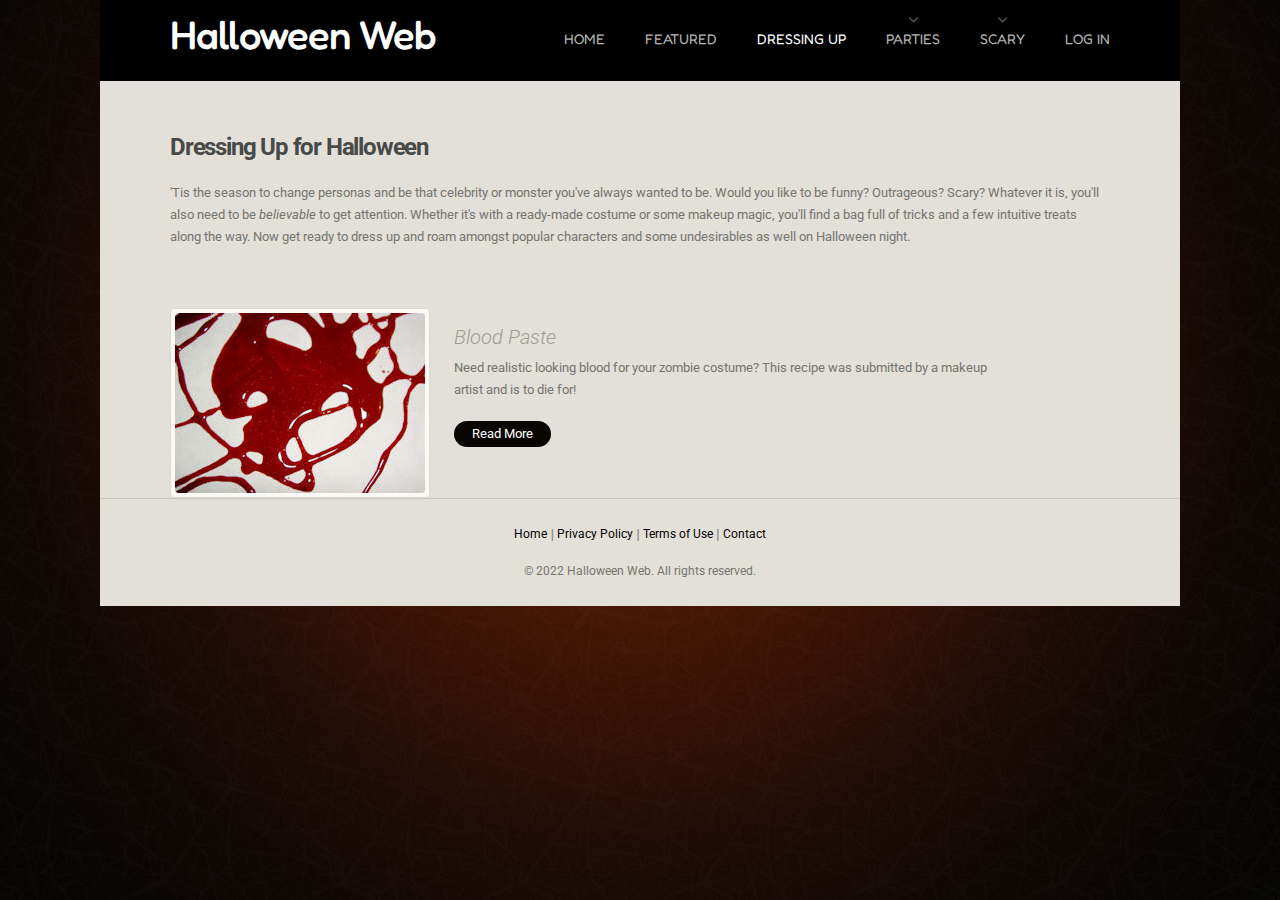
<file: html/navbar/dressingUp.html>
<!DOCTYPE html>
<html lang="en">

<head>
    <meta charset="UTF-8">
    <meta http-equiv="X-UA-Compatible" content="IE=edge">
    <meta name="viewport" content="width=device-width, initial-scale=1.0">
    <title>Dressing Up for Halloween</title>
    <!-- CSS -->
    <link rel="stylesheet" href="../../assets/css/reset.css">
    <link rel="stylesheet" href="../../assets/css/grid.css">
    <link rel="stylesheet" href="../../assets/css/base.css">
    <link rel="stylesheet" href="../../assets/css/main.css">

    <!-- Fonts -->
    <link rel="stylesheet" href="../../assets/fonts/fontawesome-free-6.1.1-web/css/all.min.css">
    <link rel="stylesheet" href="../../assets/fonts/themify-icons-font/themify-icons/themify-icons.css">
</head>

<body>
    <div class="wrapper">
        <!-- Header -->
        <div id="header">
            <div class="header__content grid wide">
                <!-- Logo -->
                <div class="header__logo">
                    <h1><a href="../index.html">Halloween Web</a></h1>
                </div>

                <!-- Navbar -->
                <ul class="header__navbar">
                    <li class="header__navbar-list">
                        <a href="../index.html">home</a>
                    </li>
                    <li class="header__navbar-list">
                        <a href="featured.html">featured</a>
                    </li>
                    <li class="header__navbar-list header__navbar-list--active">
                        <a href="dressingUp.html">dressing up</a>
                    </li>
                    <li class="header__navbar-list">
                        <i class="fa-solid fa-angle-down"></i>
                        <a href="parties.html">parties</a>
                        <ul class="sub-nav">

                        </ul>
                    </li>
                    <li class="header__navbar-list">
                        <i class="fa-solid fa-angle-down"></i>
                        <a href="scary.html">scary</a>
                        <ul class="sub-nav">

                        </ul>
                    </li>
                    <li class="header__navbar-list">
                        <a href="login.html">log in</a>
                    </li>
                </ul>
            </div>
        </div>

        <!-- Body -->
        <div id="body">
            <div class="body__content grid wide">
                <div class="body__content-heading">
                    <h1>Dressing Up for Halloween</h1>
                    <p>
                        'Tis the season to change personas and be that celebrity or monster you've always wanted to be.
                        Would you like to be funny? Outrageous? Scary? Whatever it is, you'll also need to be
                        <em>believable</em> to get attention. Whether it's with a ready-made costume or
                        some makeup magic, you'll find a bag full of tricks and a few intuitive treats
                        along the way. Now get ready to dress up and roam amongst popular characters and some
                        undesirables as well on Halloween night.
                    </p>
                </div>

                <!-- List -->
                <div class="body__content-list">
                    <!-- Featured Item -->
                    <div class="body__content-item">
                        <div class="row">
                            <div class="col l-12">
                                <div class="row">
                                    <div class="col">
                                        <div class="img-wrapper">
                                            <img src="../../assets/imgs/dressingUp/blood-paste.jpg" alt="">
                                        </div>
                                    </div>
                                    <div class="col l-7">
                                        <h2 class="mg-top-18">
                                            <a class="thickItalicLink" href="">Blood Paste</a>
                                        </h2>
                                        <p class="mg-top-8">
                                            Need realistic looking blood for your zombie costume? This recipe was
                                            submitted by a makeup artist and is to die for!
                                        </p>
                                        <a href="" class="btn-default mg-top-20">Read More</a>
                                    </div>
                                </div>
                            </div>
                        </div>
                    </div>
                </div>
            </div>
        </div>

        <!-- Footer -->
        <div id="footer">
            <div class="grid wide">
                <div class="privacy-block">
                    <a href="">Home</a>
                    |
                    <a href="">Privacy Policy</a>
                    |
                    <a href="">Terms of Use</a>
                    |
                    <a href="">Contact</a>
                </div>
                <div class="copyright">
                    <span id="copyright-year">© 2022 Halloween Web. All rights reserved.</span>
                </div>
            </div>
        </div>
    </div>
</body>

</html>
</file>
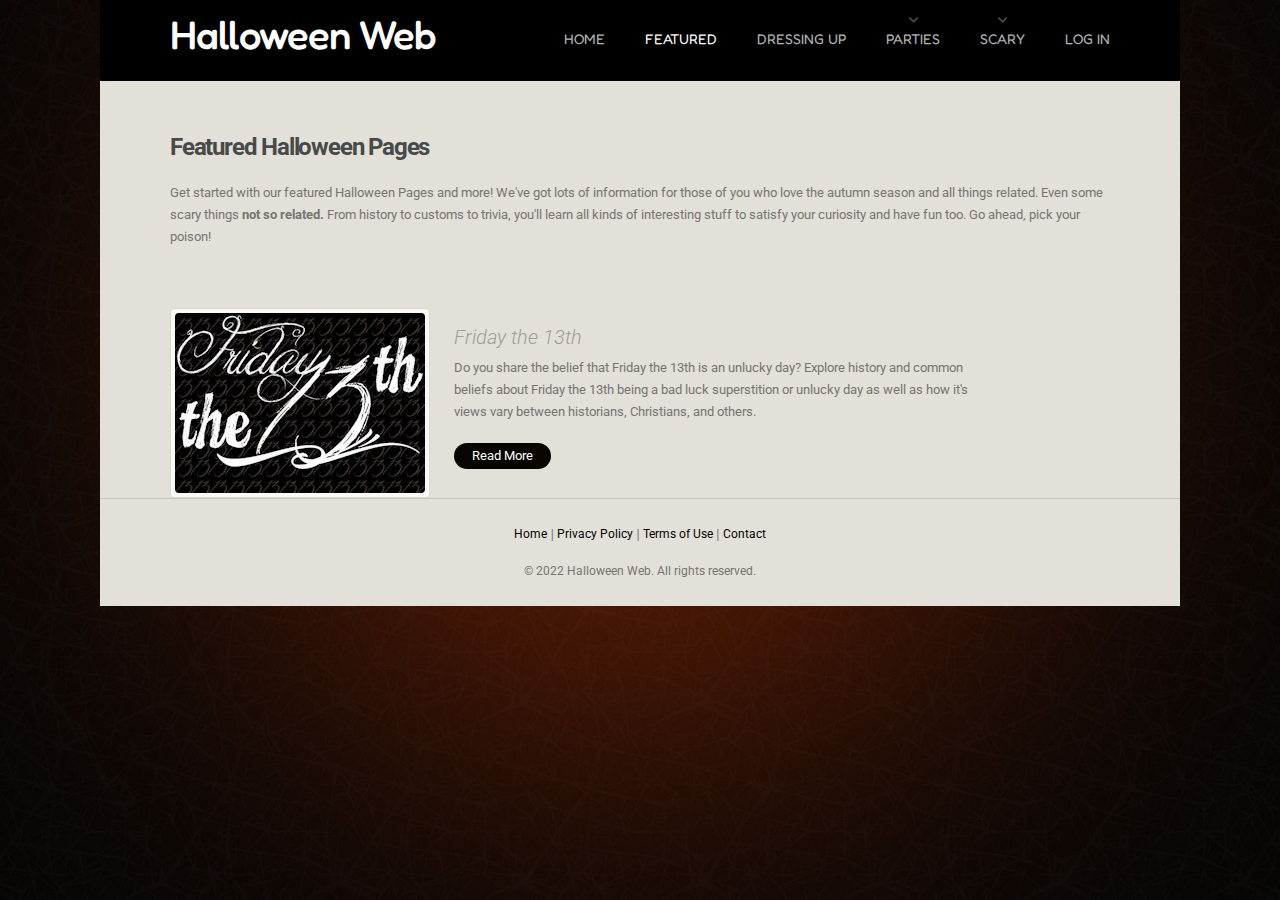
<file: html/navbar/featured.html>
<!DOCTYPE html>
<html lang="en">

<head>
    <meta charset="UTF-8">
    <meta http-equiv="X-UA-Compatible" content="IE=edge">
    <meta name="viewport" content="width=device-width, initial-scale=1.0">
    <title>Featured Halloween Pages</title>
    <!-- CSS -->
    <link rel="stylesheet" href="../../assets/css/reset.css">
    <link rel="stylesheet" href="../../assets/css/grid.css">
    <link rel="stylesheet" href="../../assets/css/base.css">
    <link rel="stylesheet" href="../../assets/css/main.css">

    <!-- Fonts -->
    <link rel="stylesheet" href="../../assets/fonts/fontawesome-free-6.1.1-web/css/all.min.css">
    <link rel="stylesheet" href="../../assets/fonts/themify-icons-font/themify-icons/themify-icons.css">
</head>

<body>
    <div class="wrapper">
        <!-- Header -->
        <div id="header">
            <div class="header__content grid wide">
                <!-- Logo -->
                <div class="header__logo">
                    <h1><a href="../index.html">Halloween Web</a></h1>
                </div>

                <!-- Navbar -->
                <ul class="header__navbar">
                    <li class="header__navbar-list">
                        <a href="../index.html">home</a>
                    </li>
                    <li class="header__navbar-list header__navbar-list--active">
                        <a href="featured.html">featured</a>
                    </li>
                    <li class="header__navbar-list">
                        <a href="dressingUp.html">dressing up</a>
                    </li>
                    <li class="header__navbar-list">
                        <i class="fa-solid fa-angle-down"></i>
                        <a href="parties.html">parties</a>
                        <ul class="sub-nav">

                        </ul>
                    </li>
                    <li class="header__navbar-list">
                        <i class="fa-solid fa-angle-down"></i>
                        <a href="scary.html">scary</a>
                        <ul class="sub-nav">

                        </ul>
                    </li>
                    <li class="header__navbar-list">
                        <a href="login.html">log in</a>
                    </li>
                </ul>
            </div>
        </div>

        <!-- Body -->
        <div id="body">
            <div class="body__content grid wide">
                <div class="body__content-heading">
                    <h1>Featured Halloween Pages</h1>
                    <p>
                        Get started with our featured Halloween Pages and more! We've got lots of information for those
                        of you who love the autumn season and all things related. Even some scary things
                        <strong>not so related.</strong> From history to customs to trivia, you'll learn all kinds of
                        interesting stuff to satisfy your curiosity and have fun too. Go ahead, pick your
                        poison!
                    </p>
                </div>

                <!-- List -->
                <div class="body__content-list">
                    <!-- Featured Item -->
                    <div class="body__content-item">
                        <div class="row">
                            <div class="col l-12">
                                <div class="row">
                                    <div class="col">
                                        <div class="img-wrapper">
                                            <img src="../../assets/imgs/featured/friday-the-13th.jpg" alt="">
                                        </div>
                                    </div>
                                    <div class="col l-7">
                                        <h2 class="mg-top-18">
                                            <a class="thickItalicLink" href="">Friday the 13th</a>
                                        </h2>
                                        <p class="mg-top-8">
                                            Do you share the belief that Friday the 13th is an unlucky day? Explore
                                            history and common beliefs about Friday the 13th being a bad luck
                                            superstition or unlucky day as well as how it's views vary between
                                            historians, Christians, and others.
                                        </p>
                                        <a href="" class="btn-default mg-top-20">Read More</a>
                                    </div>
                                </div>
                            </div>
                        </div>
                    </div>
                </div>
            </div>
        </div>

        <!-- Footer -->
        <div id="footer">
            <div class="grid wide">
                <div class="privacy-block">
                    <a href="">Home</a>
                    |
                    <a href="">Privacy Policy</a>
                    |
                    <a href="">Terms of Use</a>
                    |
                    <a href="">Contact</a>
                </div>
                <div class="copyright">
                    <span id="copyright-year">© 2022 Halloween Web. All rights reserved.</span>
                </div>
            </div>
        </div>
    </div>
</body>

</html>
</file>
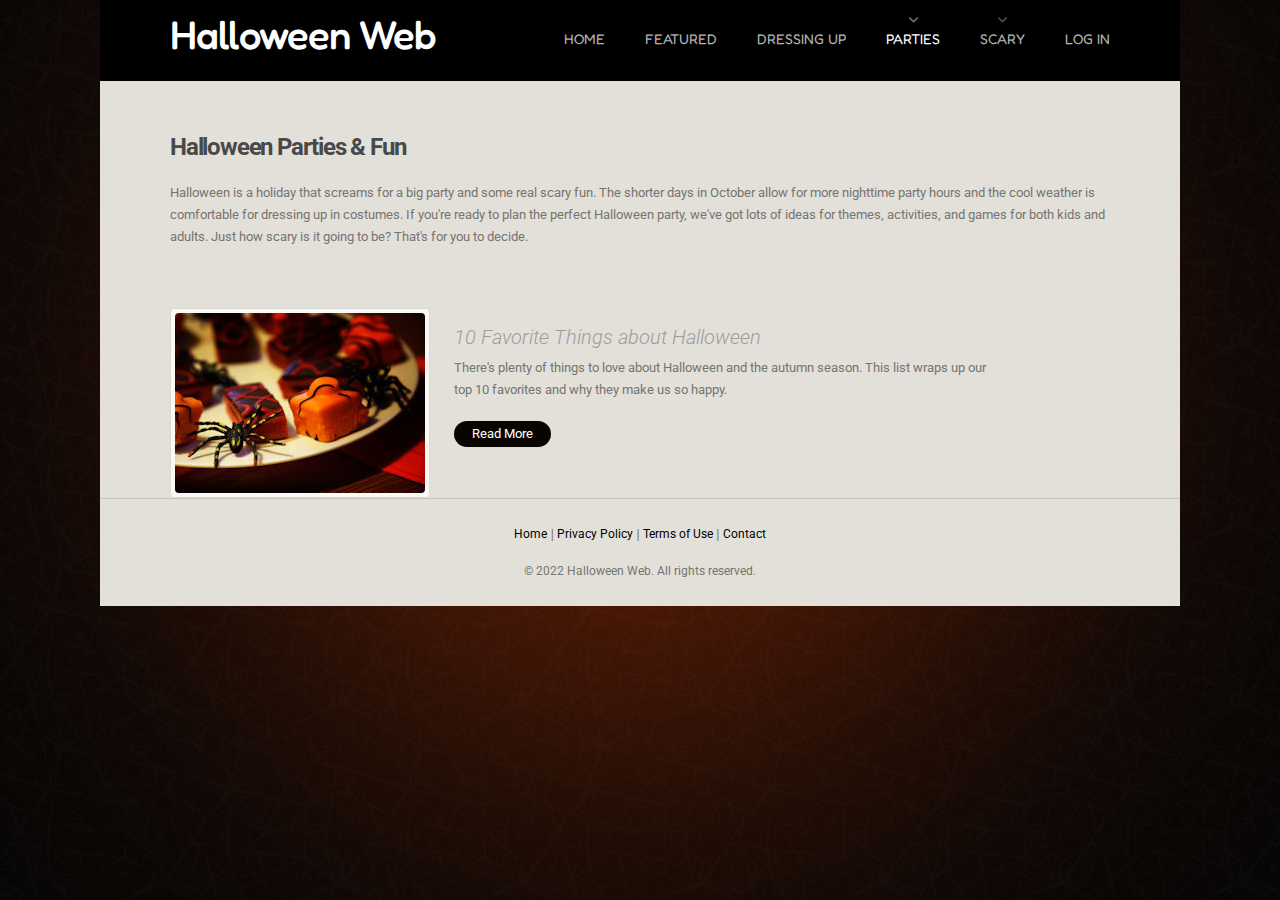
<file: html/navbar/parties.html>
<!DOCTYPE html>
<html lang="en">

<head>
    <meta charset="UTF-8">
    <meta http-equiv="X-UA-Compatible" content="IE=edge">
    <meta name="viewport" content="width=device-width, initial-scale=1.0">
    <title>Halloween Parties, Activities, and Games</title>
    <!-- CSS -->
    <link rel="stylesheet" href="../../assets/css/reset.css">
    <link rel="stylesheet" href="../../assets/css/grid.css">
    <link rel="stylesheet" href="../../assets/css/base.css">
    <link rel="stylesheet" href="../../assets/css/main.css">

    <!-- Fonts -->
    <link rel="stylesheet" href="../../assets/fonts/fontawesome-free-6.1.1-web/css/all.min.css">
    <link rel="stylesheet" href="../../assets/fonts/themify-icons-font/themify-icons/themify-icons.css">
</head>

<body>
    <div class="wrapper">
        <!-- Header -->
        <div id="header">
            <div class="header__content grid wide">
                <!-- Logo -->
                <div class="header__logo">
                    <h1><a href="../index.html">Halloween Web</a></h1>
                </div>

                <!-- Navbar -->
                <ul class="header__navbar">
                    <li class="header__navbar-list">
                        <a href="../index.html">home</a>
                    </li>
                    <li class="header__navbar-list">
                        <a href="featured.html">featured</a>
                    </li>
                    <li class="header__navbar-list">
                        <a href="dressingUp.html">dressing up</a>
                    </li>
                    <li class="header__navbar-list header__navbar-list--active">
                        <i class="fa-solid fa-angle-down"></i>
                        <a href="parties.html">parties</a>
                        <ul class="sub-nav">

                        </ul>
                    </li>
                    <li class="header__navbar-list">
                        <i class="fa-solid fa-angle-down"></i>
                        <a href="scary.html">scary</a>
                        <ul class="sub-nav">

                        </ul>
                    </li>
                    <li class="header__navbar-list">
                        <a href="login.html">log in</a>
                    </li>
                </ul>
            </div>
        </div>

        <!-- Body -->
        <div id="body">
            <div class="body__content grid wide">
                <div class="body__content-heading">
                    <h1>Halloween Parties & Fun</h1>
                    <p>
                        Halloween is a holiday that screams for a big party and some real scary fun. The shorter days in
                        October allow for more nighttime party hours and the cool weather is comfortable for dressing up
                        in costumes. If you're ready to plan the perfect Halloween party, we've got lots of ideas for
                        themes, activities, and games for both kids and adults. Just how scary is it going to be? That's
                        for you to decide.
                    </p>
                </div>

                <!-- List -->
                <div class="body__content-list">
                    <!-- Featured Item -->
                    <div class="body__content-item">
                        <div class="row">
                            <div class="col l-12">
                                <div class="row">
                                    <div class="col">
                                        <div class="img-wrapper">
                                            <img src="../../assets/imgs/parties/candy-spider.jpg" alt="">
                                        </div>
                                    </div>
                                    <div class="col l-7">
                                        <h2 class="mg-top-18">
                                            <a class="thickItalicLink" href="">10 Favorite Things about Halloween</a>
                                        </h2>
                                        <p class="mg-top-8">
                                            There's plenty of things to love about Halloween and the autumn season. This
                                            list wraps up our top 10 favorites and why they make us so happy.
                                        </p>
                                        <a href="" class="btn-default mg-top-20">Read More</a>
                                    </div>
                                </div>
                            </div>
                        </div>
                    </div>
                </div>
            </div>
        </div>

        <!-- Footer -->
        <div id="footer">
            <div class="grid wide">
                <div class="privacy-block">
                    <a href="">Home</a>
                    |
                    <a href="">Privacy Policy</a>
                    |
                    <a href="">Terms of Use</a>
                    |
                    <a href="">Contact</a>
                </div>
                <div class="copyright">
                    <span id="copyright-year">© 2022 Halloween Web. All rights reserved.</span>
                </div>
            </div>
        </div>
    </div>
</body>

</html>
</file>
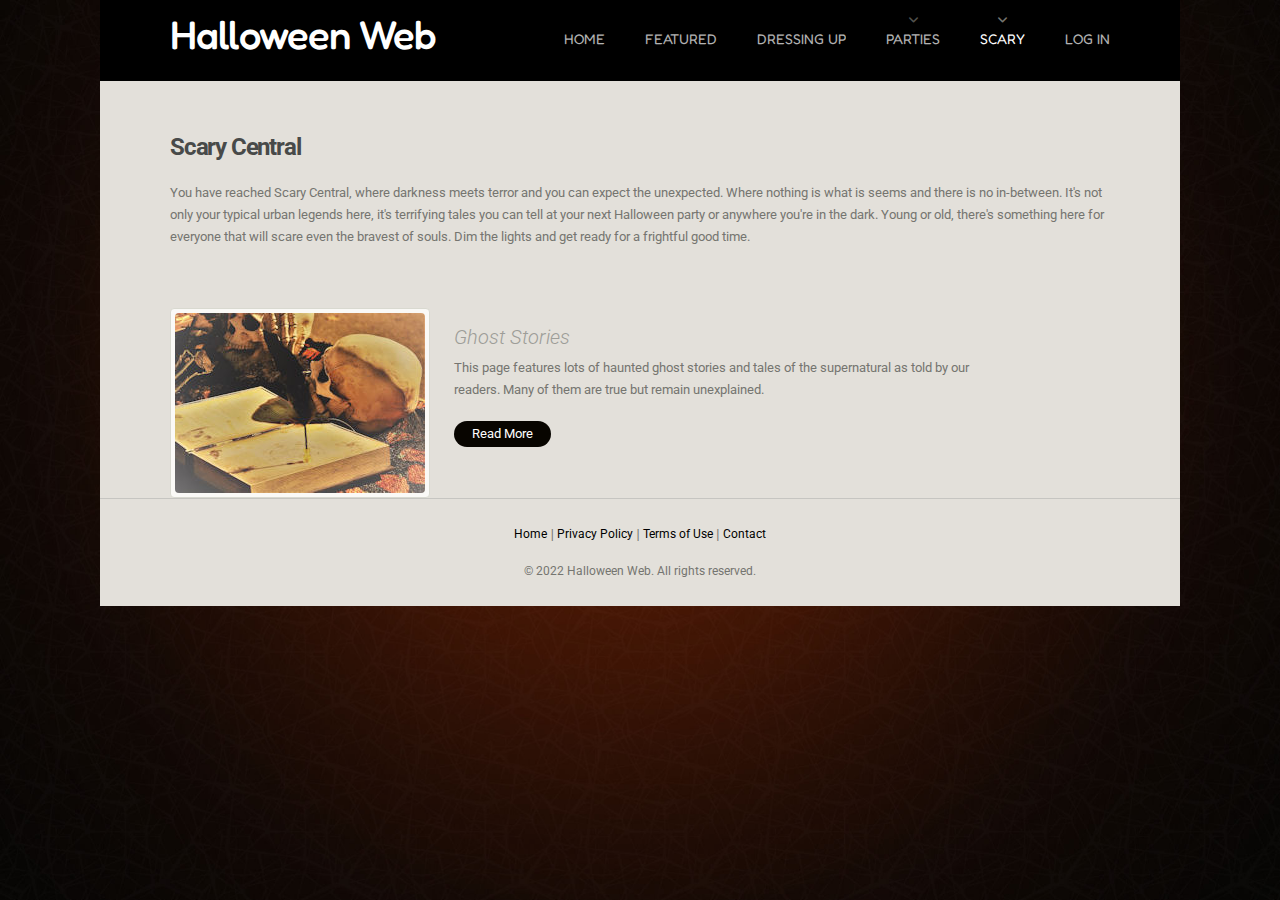
<file: html/navbar/scary.html>
<!DOCTYPE html>
<html lang="en">

<head>
    <meta charset="UTF-8">
    <meta http-equiv="X-UA-Compatible" content="IE=edge">
    <meta name="viewport" content="width=device-width, initial-scale=1.0">
    <title>Scary Central</title>
    <!-- CSS -->
    <link rel="stylesheet" href="../../assets/css/reset.css">
    <link rel="stylesheet" href="../../assets/css/grid.css">
    <link rel="stylesheet" href="../../assets/css/base.css">
    <link rel="stylesheet" href="../../assets/css/main.css">

    <!-- Fonts -->
    <link rel="stylesheet" href="../../assets/fonts/fontawesome-free-6.1.1-web/css/all.min.css">
    <link rel="stylesheet" href="../../assets/fonts/themify-icons-font/themify-icons/themify-icons.css">
</head>

<body>
    <div class="wrapper">
        <!-- Header -->
        <div id="header">
            <div class="header__content grid wide">
                <!-- Logo -->
                <div class="header__logo">
                    <h1><a href="../index.html">Halloween Web</a></h1>
                </div>

                <!-- Navbar -->
                <ul class="header__navbar">
                    <li class="header__navbar-list">
                        <a href="../index.html">home</a>
                    </li>
                    <li class="header__navbar-list">
                        <a href="featured.html">featured</a>
                    </li>
                    <li class="header__navbar-list">
                        <a href="dressingUp.html">dressing up</a>
                    </li>
                    <li class="header__navbar-list">
                        <i class="fa-solid fa-angle-down"></i>
                        <a href="parties.html">parties</a>
                        <ul class="sub-nav">

                        </ul>
                    </li>
                    <li class="header__navbar-list header__navbar-list--active">
                        <i class="fa-solid fa-angle-down"></i>
                        <a href="scary.html">scary</a>
                        <ul class="sub-nav">

                        </ul>
                    </li>
                    <li class="header__navbar-list">
                        <a href="login.html">log in</a>
                    </li>
                </ul>
            </div>
        </div>

        <!-- Body -->
        <div id="body">
            <div class="body__content grid wide">
                <div class="body__content-heading">
                    <h1>Scary Central</h1>
                    <p>
                        You have reached Scary Central, where darkness meets terror and you can expect the unexpected.
                        Where nothing is what is seems and there is no in-between. It's not only your typical
                        urban legends here, it's terrifying tales you can tell at your next Halloween party or anywhere
                        you're in the dark. Young or old, there's something here for everyone that will scare
                        even the bravest of souls. Dim the lights and get ready for a frightful good time.
                    </p>
                </div>

                <!-- List -->
                <div class="body__content-list">
                    <!-- Featured Item -->
                    <div class="body__content-item">
                        <div class="row">
                            <div class="col l-12">
                                <div class="row">
                                    <div class="col">
                                        <div class="img-wrapper">
                                            <img src="../../assets/imgs/scary/book-skulls.jpg" alt="">
                                        </div>
                                    </div>
                                    <div class="col l-7">
                                        <h2 class="mg-top-18">
                                            <a class="thickItalicLink" href="">Ghost Stories</a>
                                        </h2>
                                        <p class="mg-top-8">
                                            This page features lots of haunted ghost stories and tales of the
                                            supernatural as told by our readers. Many of them are true but remain
                                            unexplained.
                                        </p>
                                        <a href="" class="btn-default mg-top-20">Read More</a>
                                    </div>
                                </div>
                            </div>
                        </div>
                    </div>
                </div>
            </div>
        </div>

        <!-- Footer -->
        <div id="footer">
            <div class="grid wide">
                <div class="privacy-block">
                    <a href="">Home</a>
                    |
                    <a href="">Privacy Policy</a>
                    |
                    <a href="">Terms of Use</a>
                    |
                    <a href="">Contact</a>
                </div>
                <div class="copyright">
                    <span id="copyright-year">© 2022 Halloween Web. All rights reserved.</span>
                </div>
            </div>
        </div>
    </div>
</body>

</html>
</file>
<file: assets/fonts/themify-icons-font/themify-icons/demo-files/demo.css>
body {
	font: normal 1em/1.5em Arial, Helvetica, sans-serif;
	max-width: 90%;
	margin: 30px auto 0;
}
h1, h3 {
	font-weight: normal;
}
h3 {
	font-size: 1.4;
	text-transform: uppercase;
	letter-spacing: 1px;
}

.icon-section {
	margin: 0 0 3em;
	clear: both;
	overflow: hidden;
}
.icon-container {
	width: 240px; 
	padding: .7em 0;
	float: left; 
	position: relative;
	text-align: left;
}
.icon-container [class^="ti-"], 
.icon-container [class*=" ti-"] {
	color: #000;
	position: absolute;
	margin-top: 3px;
	transition: .3s;
}
.icon-container:hover [class^="ti-"],
.icon-container:hover [class*=" ti-"] {
	font-size: 2.2em;
	margin-top: -5px;
}
.icon-container:hover .icon-name {
	color: #000;
}
.icon-name {
	color: #aaa;
	margin-left: 35px;
	font-size: .8em;
	transition: .3s;
}
.icon-container:hover .icon-name {
	margin-left: 45px;
}
</file>
<file: assets/fonts/themify-icons-font/themify-icons/themify-icons.css>
@font-face {
	font-family: 'themify';
	src:url('fonts/themify.eot?-fvbane');
	src:url('fonts/themify.eot?#iefix-fvbane') format('embedded-opentype'),
		url('fonts/themify.woff?-fvbane') format('woff'),
		url('fonts/themify.ttf?-fvbane') format('truetype'),
		url('fonts/themify.svg?-fvbane#themify') format('svg');
	font-weight: normal;
	font-style: normal;
}

[class^="ti-"], [class*=" ti-"] {
	font-family: 'themify';
	speak: none;
	font-style: normal;
	font-weight: normal;
	font-variant: normal;
	text-transform: none;
	line-height: 1;

	/* Better Font Rendering =========== */
	-webkit-font-smoothing: antialiased;
	-moz-osx-font-smoothing: grayscale;
}

.ti-wand:before {
	content: "\e600";
}
.ti-volume:before {
	content: "\e601";
}
.ti-user:before {
	content: "\e602";
}
.ti-unlock:before {
	content: "\e603";
}
.ti-unlink:before {
	content: "\e604";
}
.ti-trash:before {
	content: "\e605";
}
.ti-thought:before {
	content: "\e606";
}
.ti-target:before {
	content: "\e607";
}
.ti-tag:before {
	content: "\e608";
}
.ti-tablet:before {
	content: "\e609";
}
.ti-star:before {
	content: "\e60a";
}
.ti-spray:before {
	content: "\e60b";
}
.ti-signal:before {
	content: "\e60c";
}
.ti-shopping-cart:before {
	content: "\e60d";
}
.ti-shopping-cart-full:before {
	content: "\e60e";
}
.ti-settings:before {
	content: "\e60f";
}
.ti-search:before {
	content: "\e610";
}
.ti-zoom-in:before {
	content: "\e611";
}
.ti-zoom-out:before {
	content: "\e612";
}
.ti-cut:before {
	content: "\e613";
}
.ti-ruler:before {
	content: "\e614";
}
.ti-ruler-pencil:before {
	content: "\e615";
}
.ti-ruler-alt:before {
	content: "\e616";
}
.ti-bookmark:before {
	content: "\e617";
}
.ti-bookmark-alt:before {
	content: "\e618";
}
.ti-reload:before {
	content: "\e619";
}
.ti-plus:before {
	content: "\e61a";
}
.ti-pin:before {
	content: "\e61b";
}
.ti-pencil:before {
	content: "\e61c";
}
.ti-pencil-alt:before {
	content: "\e61d";
}
.ti-paint-roller:before {
	content: "\e61e";
}
.ti-paint-bucket:before {
	content: "\e61f";
}
.ti-na:before {
	content: "\e620";
}
.ti-mobile:before {
	content: "\e621";
}
.ti-minus:before {
	content: "\e622";
}
.ti-medall:before {
	content: "\e623";
}
.ti-medall-alt:before {
	content: "\e624";
}
.ti-marker:before {
	content: "\e625";
}
.ti-marker-alt:before {
	content: "\e626";
}
.ti-arrow-up:before {
	content: "\e627";
}
.ti-arrow-right:before {
	content: "\e628";
}
.ti-arrow-left:before {
	content: "\e629";
}
.ti-arrow-down:before {
	content: "\e62a";
}
.ti-lock:before {
	content: "\e62b";
}
.ti-location-arrow:before {
	content: "\e62c";
}
.ti-link:before {
	content: "\e62d";
}
.ti-layout:before {
	content: "\e62e";
}
.ti-layers:before {
	content: "\e62f";
}
.ti-layers-alt:before {
	content: "\e630";
}
.ti-key:before {
	content: "\e631";
}
.ti-import:before {
	content: "\e632";
}
.ti-image:before {
	content: "\e633";
}
.ti-heart:before {
	content: "\e634";
}
.ti-heart-broken:before {
	content: "\e635";
}
.ti-hand-stop:before {
	content: "\e636";
}
.ti-hand-open:before {
	content: "\e637";
}
.ti-hand-drag:before {
	content: "\e638";
}
.ti-folder:before {
	content: "\e639";
}
.ti-flag:before {
	content: "\e63a";
}
.ti-flag-alt:before {
	content: "\e63b";
}
.ti-flag-alt-2:before {
	content: "\e63c";
}
.ti-eye:before {
	content: "\e63d";
}
.ti-export:before {
	content: "\e63e";
}
.ti-exchange-vertical:before {
	content: "\e63f";
}
.ti-desktop:before {
	content: "\e640";
}
.ti-cup:before {
	content: "\e641";
}
.ti-crown:before {
	content: "\e642";
}
.ti-comments:before {
	content: "\e643";
}
.ti-comment:before {
	content: "\e644";
}
.ti-comment-alt:before {
	content: "\e645";
}
.ti-close:before {
	content: "\e646";
}
.ti-clip:before {
	content: "\e647";
}
.ti-angle-up:before {
	content: "\e648";
}
.ti-angle-right:before {
	content: "\e649";
}
.ti-angle-left:before {
	content: "\e64a";
}
.ti-angle-down:before {
	content: "\e64b";
}
.ti-check:before {
	content: "\e64c";
}
.ti-check-box:before {
	content: "\e64d";
}
.ti-camera:before {
	content: "\e64e";
}
.ti-announcement:before {
	content: "\e64f";
}
.ti-brush:before {
	content: "\e650";
}
.ti-briefcase:before {
	content: "\e651";
}
.ti-bolt:before {
	content: "\e652";
}
.ti-bolt-alt:before {
	content: "\e653";
}
.ti-blackboard:before {
	content: "\e654";
}
.ti-bag:before {
	content: "\e655";
}
.ti-move:before {
	content: "\e656";
}
.ti-arrows-vertical:before {
	content: "\e657";
}
.ti-arrows-horizontal:before {
	content: "\e658";
}
.ti-fullscreen:before {
	content: "\e659";
}
.ti-arrow-top-right:before {
	content: "\e65a";
}
.ti-arrow-top-left:before {
	content: "\e65b";
}
.ti-arrow-circle-up:before {
	content: "\e65c";
}
.ti-arrow-circle-right:before {
	content: "\e65d";
}
.ti-arrow-circle-left:before {
	content: "\e65e";
}
.ti-arrow-circle-down:before {
	content: "\e65f";
}
.ti-angle-double-up:before {
	content: "\e660";
}
.ti-angle-double-right:before {
	content: "\e661";
}
.ti-angle-double-left:before {
	content: "\e662";
}
.ti-angle-double-down:before {
	content: "\e663";
}
.ti-zip:before {
	content: "\e664";
}
.ti-world:before {
	content: "\e665";
}
.ti-wheelchair:before {
	content: "\e666";
}
.ti-view-list:before {
	content: "\e667";
}
.ti-view-list-alt:before {
	content: "\e668";
}
.ti-view-grid:before {
	content: "\e669";
}
.ti-uppercase:before {
	content: "\e66a";
}
.ti-upload:before {
	content: "\e66b";
}
.ti-underline:before {
	content: "\e66c";
}
.ti-truck:before {
	content: "\e66d";
}
.ti-timer:before {
	content: "\e66e";
}
.ti-ticket:before {
	content: "\e66f";
}
.ti-thumb-up:before {
	content: "\e670";
}
.ti-thumb-down:before {
	content: "\e671";
}
.ti-text:before {
	content: "\e672";
}
.ti-stats-up:before {
	content: "\e673";
}
.ti-stats-down:before {
	content: "\e674";
}
.ti-split-v:before {
	content: "\e675";
}
.ti-split-h:before {
	content: "\e676";
}
.ti-smallcap:before {
	content: "\e677";
}
.ti-shine:before {
	content: "\e678";
}
.ti-shift-right:before {
	content: "\e679";
}
.ti-shift-left:before {
	content: "\e67a";
}
.ti-shield:before {
	content: "\e67b";
}
.ti-notepad:before {
	content: "\e67c";
}
.ti-server:before {
	content: "\e67d";
}
.ti-quote-right:before {
	content: "\e67e";
}
.ti-quote-left:before {
	content: "\e67f";
}
.ti-pulse:before {
	content: "\e680";
}
.ti-printer:before {
	content: "\e681";
}
.ti-power-off:before {
	content: "\e682";
}
.ti-plug:before {
	content: "\e683";
}
.ti-pie-chart:before {
	content: "\e684";
}
.ti-paragraph:before {
	content: "\e685";
}
.ti-panel:before {
	content: "\e686";
}
.ti-package:before {
	content: "\e687";
}
.ti-music:before {
	content: "\e688";
}
.ti-music-alt:before {
	content: "\e689";
}
.ti-mouse:before {
	content: "\e68a";
}
.ti-mouse-alt:before {
	content: "\e68b";
}
.ti-money:before {
	content: "\e68c";
}
.ti-microphone:before {
	content: "\e68d";
}
.ti-menu:before {
	content: "\e68e";
}
.ti-menu-alt:before {
	content: "\e68f";
}
.ti-map:before {
	content: "\e690";
}
.ti-map-alt:before {
	content: "\e691";
}
.ti-loop:before {
	content: "\e692";
}
.ti-location-pin:before {
	content: "\e693";
}
.ti-list:before {
	content: "\e694";
}
.ti-light-bulb:before {
	content: "\e695";
}
.ti-Italic:before {
	content: "\e696";
}
.ti-info:before {
	content: "\e697";
}
.ti-infinite:before {
	content: "\e698";
}
.ti-id-badge:before {
	content: "\e699";
}
.ti-hummer:before {
	content: "\e69a";
}
.ti-home:before {
	content: "\e69b";
}
.ti-help:before {
	content: "\e69c";
}
.ti-headphone:before {
	content: "\e69d";
}
.ti-harddrives:before {
	content: "\e69e";
}
.ti-harddrive:before {
	content: "\e69f";
}
.ti-gift:before {
	content: "\e6a0";
}
.ti-game:before {
	content: "\e6a1";
}
.ti-filter:before {
	content: "\e6a2";
}
.ti-files:before {
	content: "\e6a3";
}
.ti-file:before {
	content: "\e6a4";
}
.ti-eraser:before {
	content: "\e6a5";
}
.ti-envelope:before {
	content: "\e6a6";
}
.ti-download:before {
	content: "\e6a7";
}
.ti-direction:before {
	content: "\e6a8";
}
.ti-direction-alt:before {
	content: "\e6a9";
}
.ti-dashboard:before {
	content: "\e6aa";
}
.ti-control-stop:before {
	content: "\e6ab";
}
.ti-control-shuffle:before {
	content: "\e6ac";
}
.ti-control-play:before {
	content: "\e6ad";
}
.ti-control-pause:before {
	content: "\e6ae";
}
.ti-control-forward:before {
	content: "\e6af";
}
.ti-control-backward:before {
	content: "\e6b0";
}
.ti-cloud:before {
	content: "\e6b1";
}
.ti-cloud-up:before {
	content: "\e6b2";
}
.ti-cloud-down:before {
	content: "\e6b3";
}
.ti-clipboard:before {
	content: "\e6b4";
}
.ti-car:before {
	content: "\e6b5";
}
.ti-calendar:before {
	content: "\e6b6";
}
.ti-book:before {
	content: "\e6b7";
}
.ti-bell:before {
	content: "\e6b8";
}
.ti-basketball:before {
	content: "\e6b9";
}
.ti-bar-chart:before {
	content: "\e6ba";
}
.ti-bar-chart-alt:before {
	content: "\e6bb";
}
.ti-back-right:before {
	content: "\e6bc";
}
.ti-back-left:before {
	content: "\e6bd";
}
.ti-arrows-corner:before {
	content: "\e6be";
}
.ti-archive:before {
	content: "\e6bf";
}
.ti-anchor:before {
	content: "\e6c0";
}
.ti-align-right:before {
	content: "\e6c1";
}
.ti-align-left:before {
	content: "\e6c2";
}
.ti-align-justify:before {
	content: "\e6c3";
}
.ti-align-center:before {
	content: "\e6c4";
}
.ti-alert:before {
	content: "\e6c5";
}
.ti-alarm-clock:before {
	content: "\e6c6";
}
.ti-agenda:before {
	content: "\e6c7";
}
.ti-write:before {
	content: "\e6c8";
}
.ti-window:before {
	content: "\e6c9";
}
.ti-widgetized:before {
	content: "\e6ca";
}
.ti-widget:before {
	content: "\e6cb";
}
.ti-widget-alt:before {
	content: "\e6cc";
}
.ti-wallet:before {
	content: "\e6cd";
}
.ti-video-clapper:before {
	content: "\e6ce";
}
.ti-video-camera:before {
	content: "\e6cf";
}
.ti-vector:before {
	content: "\e6d0";
}
.ti-themify-logo:before {
	content: "\e6d1";
}
.ti-themify-favicon:before {
	content: "\e6d2";
}
.ti-themify-favicon-alt:before {
	content: "\e6d3";
}
.ti-support:before {
	content: "\e6d4";
}
.ti-stamp:before {
	content: "\e6d5";
}
.ti-split-v-alt:before {
	content: "\e6d6";
}
.ti-slice:before {
	content: "\e6d7";
}
.ti-shortcode:before {
	content: "\e6d8";
}
.ti-shift-right-alt:before {
	content: "\e6d9";
}
.ti-shift-left-alt:before {
	content: "\e6da";
}
.ti-ruler-alt-2:before {
	content: "\e6db";
}
.ti-receipt:before {
	content: "\e6dc";
}
.ti-pin2:before {
	content: "\e6dd";
}
.ti-pin-alt:before {
	content: "\e6de";
}
.ti-pencil-alt2:before {
	content: "\e6df";
}
.ti-palette:before {
	content: "\e6e0";
}
.ti-more:before {
	content: "\e6e1";
}
.ti-more-alt:before {
	content: "\e6e2";
}
.ti-microphone-alt:before {
	content: "\e6e3";
}
.ti-magnet:before {
	content: "\e6e4";
}
.ti-line-double:before {
	content: "\e6e5";
}
.ti-line-dotted:before {
	content: "\e6e6";
}
.ti-line-dashed:before {
	content: "\e6e7";
}
.ti-layout-width-full:before {
	content: "\e6e8";
}
.ti-layout-width-default:before {
	content: "\e6e9";
}
.ti-layout-width-default-alt:before {
	content: "\e6ea";
}
.ti-layout-tab:before {
	content: "\e6eb";
}
.ti-layout-tab-window:before {
	content: "\e6ec";
}
.ti-layout-tab-v:before {
	content: "\e6ed";
}
.ti-layout-tab-min:before {
	content: "\e6ee";
}
.ti-layout-slider:before {
	content: "\e6ef";
}
.ti-layout-slider-alt:before {
	content: "\e6f0";
}
.ti-layout-sidebar-right:before {
	content: "\e6f1";
}
.ti-layout-sidebar-none:before {
	content: "\e6f2";
}
.ti-layout-sidebar-left:before {
	content: "\e6f3";
}
.ti-layout-placeholder:before {
	content: "\e6f4";
}
.ti-layout-menu:before {
	content: "\e6f5";
}
.ti-layout-menu-v:before {
	content: "\e6f6";
}
.ti-layout-menu-separated:before {
	content: "\e6f7";
}
.ti-layout-menu-full:before {
	content: "\e6f8";
}
.ti-layout-media-right-alt:before {
	content: "\e6f9";
}
.ti-layout-media-right:before {
	content: "\e6fa";
}
.ti-layout-media-overlay:before {
	content: "\e6fb";
}
.ti-layout-media-overlay-alt:before {
	content: "\e6fc";
}
.ti-layout-media-overlay-alt-2:before {
	content: "\e6fd";
}
.ti-layout-media-left-alt:before {
	content: "\e6fe";
}
.ti-layout-media-left:before {
	content: "\e6ff";
}
.ti-layout-media-center-alt:before {
	content: "\e700";
}
.ti-layout-media-center:before {
	content: "\e701";
}
.ti-layout-list-thumb:before {
	content: "\e702";
}
.ti-layout-list-thumb-alt:before {
	content: "\e703";
}
.ti-layout-list-post:before {
	content: "\e704";
}
.ti-layout-list-large-image:before {
	content: "\e705";
}
.ti-layout-line-solid:before {
	content: "\e706";
}
.ti-layout-grid4:before {
	content: "\e707";
}
.ti-layout-grid3:before {
	content: "\e708";
}
.ti-layout-grid2:before {
	content: "\e709";
}
.ti-layout-grid2-thumb:before {
	content: "\e70a";
}
.ti-layout-cta-right:before {
	content: "\e70b";
}
.ti-layout-cta-left:before {
	content: "\e70c";
}
.ti-layout-cta-center:before {
	content: "\e70d";
}
.ti-layout-cta-btn-right:before {
	content: "\e70e";
}
.ti-layout-cta-btn-left:before {
	content: "\e70f";
}
.ti-layout-column4:before {
	content: "\e710";
}
.ti-layout-column3:before {
	content: "\e711";
}
.ti-layout-column2:before {
	content: "\e712";
}
.ti-layout-accordion-separated:before {
	content: "\e713";
}
.ti-layout-accordion-merged:before {
	content: "\e714";
}
.ti-layout-accordion-list:before {
	content: "\e715";
}
.ti-ink-pen:before {
	content: "\e716";
}
.ti-info-alt:before {
	content: "\e717";
}
.ti-help-alt:before {
	content: "\e718";
}
.ti-headphone-alt:before {
	content: "\e719";
}
.ti-hand-point-up:before {
	content: "\e71a";
}
.ti-hand-point-right:before {
	content: "\e71b";
}
.ti-hand-point-left:before {
	content: "\e71c";
}
.ti-hand-point-down:before {
	content: "\e71d";
}
.ti-gallery:before {
	content: "\e71e";
}
.ti-face-smile:before {
	content: "\e71f";
}
.ti-face-sad:before {
	content: "\e720";
}
.ti-credit-card:before {
	content: "\e721";
}
.ti-control-skip-forward:before {
	content: "\e722";
}
.ti-control-skip-backward:before {
	content: "\e723";
}
.ti-control-record:before {
	content: "\e724";
}
.ti-control-eject:before {
	content: "\e725";
}
.ti-comments-smiley:before {
	content: "\e726";
}
.ti-brush-alt:before {
	content: "\e727";
}
.ti-youtube:before {
	content: "\e728";
}
.ti-vimeo:before {
	content: "\e729";
}
.ti-twitter:before {
	content: "\e72a";
}
.ti-time:before {
	content: "\e72b";
}
.ti-tumblr:before {
	content: "\e72c";
}
.ti-skype:before {
	content: "\e72d";
}
.ti-share:before {
	content: "\e72e";
}
.ti-share-alt:before {
	content: "\e72f";
}
.ti-rocket:before {
	content: "\e730";
}
.ti-pinterest:before {
	content: "\e731";
}
.ti-new-window:before {
	content: "\e732";
}
.ti-microsoft:before {
	content: "\e733";
}
.ti-list-ol:before {
	content: "\e734";
}
.ti-linkedin:before {
	content: "\e735";
}
.ti-layout-sidebar-2:before {
	content: "\e736";
}
.ti-layout-grid4-alt:before {
	content: "\e737";
}
.ti-layout-grid3-alt:before {
	content: "\e738";
}
.ti-layout-grid2-alt:before {
	content: "\e739";
}
.ti-layout-column4-alt:before {
	content: "\e73a";
}
.ti-layout-column3-alt:before {
	content: "\e73b";
}
.ti-layout-column2-alt:before {
	content: "\e73c";
}
.ti-instagram:before {
	content: "\e73d";
}
.ti-google:before {
	content: "\e73e";
}
.ti-github:before {
	content: "\e73f";
}
.ti-flickr:before {
	content: "\e740";
}
.ti-facebook:before {
	content: "\e741";
}
.ti-dropbox:before {
	content: "\e742";
}
.ti-dribbble:before {
	content: "\e743";
}
.ti-apple:before {
	content: "\e744";
}
.ti-android:before {
	content: "\e745";
}
.ti-save:before {
	content: "\e746";
}
.ti-save-alt:before {
	content: "\e747";
}
.ti-yahoo:before {
	content: "\e748";
}
.ti-wordpress:before {
	content: "\e749";
}
.ti-vimeo-alt:before {
	content: "\e74a";
}
.ti-twitter-alt:before {
	content: "\e74b";
}
.ti-tumblr-alt:before {
	content: "\e74c";
}
.ti-trello:before {
	content: "\e74d";
}
.ti-stack-overflow:before {
	content: "\e74e";
}
.ti-soundcloud:before {
	content: "\e74f";
}
.ti-sharethis:before {
	content: "\e750";
}
.ti-sharethis-alt:before {
	content: "\e751";
}
.ti-reddit:before {
	content: "\e752";
}
.ti-pinterest-alt:before {
	content: "\e753";
}
.ti-microsoft-alt:before {
	content: "\e754";
}
.ti-linux:before {
	content: "\e755";
}
.ti-jsfiddle:before {
	content: "\e756";
}
.ti-joomla:before {
	content: "\e757";
}
.ti-html5:before {
	content: "\e758";
}
.ti-flickr-alt:before {
	content: "\e759";
}
.ti-email:before {
	content: "\e75a";
}
.ti-drupal:before {
	content: "\e75b";
}
.ti-dropbox-alt:before {
	content: "\e75c";
}
.ti-css3:before {
	content: "\e75d";
}
.ti-rss:before {
	content: "\e75e";
}
.ti-rss-alt:before {
	content: "\e75f";
}
</file>
<file: assets/fonts/themify-icons-font/themify-icons/ie7/ie7.css>
.ti-wand {
	*zoom: expression(this.runtimeStyle['zoom'] = '1', this.innerHTML = '&#xe600;');
}
.ti-volume {
	*zoom: expression(this.runtimeStyle['zoom'] = '1', this.innerHTML = '&#xe601;');
}
.ti-user {
	*zoom: expression(this.runtimeStyle['zoom'] = '1', this.innerHTML = '&#xe602;');
}
.ti-unlock {
	*zoom: expression(this.runtimeStyle['zoom'] = '1', this.innerHTML = '&#xe603;');
}
.ti-unlink {
	*zoom: expression(this.runtimeStyle['zoom'] = '1', this.innerHTML = '&#xe604;');
}
.ti-trash {
	*zoom: expression(this.runtimeStyle['zoom'] = '1', this.innerHTML = '&#xe605;');
}
.ti-thought {
	*zoom: expression(this.runtimeStyle['zoom'] = '1', this.innerHTML = '&#xe606;');
}
.ti-target {
	*zoom: expression(this.runtimeStyle['zoom'] = '1', this.innerHTML = '&#xe607;');
}
.ti-tag {
	*zoom: expression(this.runtimeStyle['zoom'] = '1', this.innerHTML = '&#xe608;');
}
.ti-tablet {
	*zoom: expression(this.runtimeStyle['zoom'] = '1', this.innerHTML = '&#xe609;');
}
.ti-star {
	*zoom: expression(this.runtimeStyle['zoom'] = '1', this.innerHTML = '&#xe60a;');
}
.ti-spray {
	*zoom: expression(this.runtimeStyle['zoom'] = '1', this.innerHTML = '&#xe60b;');
}
.ti-signal {
	*zoom: expression(this.runtimeStyle['zoom'] = '1', this.innerHTML = '&#xe60c;');
}
.ti-shopping-cart {
	*zoom: expression(this.runtimeStyle['zoom'] = '1', this.innerHTML = '&#xe60d;');
}
.ti-shopping-cart-full {
	*zoom: expression(this.runtimeStyle['zoom'] = '1', this.innerHTML = '&#xe60e;');
}
.ti-settings {
	*zoom: expression(this.runtimeStyle['zoom'] = '1', this.innerHTML = '&#xe60f;');
}
.ti-search {
	*zoom: expression(this.runtimeStyle['zoom'] = '1', this.innerHTML = '&#xe610;');
}
.ti-zoom-in {
	*zoom: expression(this.runtimeStyle['zoom'] = '1', this.innerHTML = '&#xe611;');
}
.ti-zoom-out {
	*zoom: expression(this.runtimeStyle['zoom'] = '1', this.innerHTML = '&#xe612;');
}
.ti-cut {
	*zoom: expression(this.runtimeStyle['zoom'] = '1', this.innerHTML = '&#xe613;');
}
.ti-ruler {
	*zoom: expression(this.runtimeStyle['zoom'] = '1', this.innerHTML = '&#xe614;');
}
.ti-ruler-pencil {
	*zoom: expression(this.runtimeStyle['zoom'] = '1', this.innerHTML = '&#xe615;');
}
.ti-ruler-alt {
	*zoom: expression(this.runtimeStyle['zoom'] = '1', this.innerHTML = '&#xe616;');
}
.ti-bookmark {
	*zoom: expression(this.runtimeStyle['zoom'] = '1', this.innerHTML = '&#xe617;');
}
.ti-bookmark-alt {
	*zoom: expression(this.runtimeStyle['zoom'] = '1', this.innerHTML = '&#xe618;');
}
.ti-reload {
	*zoom: expression(this.runtimeStyle['zoom'] = '1', this.innerHTML = '&#xe619;');
}
.ti-plus {
	*zoom: expression(this.runtimeStyle['zoom'] = '1', this.innerHTML = '&#xe61a;');
}
.ti-pin {
	*zoom: expression(this.runtimeStyle['zoom'] = '1', this.innerHTML = '&#xe61b;');
}
.ti-pencil {
	*zoom: expression(this.runtimeStyle['zoom'] = '1', this.innerHTML = '&#xe61c;');
}
.ti-pencil-alt {
	*zoom: expression(this.runtimeStyle['zoom'] = '1', this.innerHTML = '&#xe61d;');
}
.ti-paint-roller {
	*zoom: expression(this.runtimeStyle['zoom'] = '1', this.innerHTML = '&#xe61e;');
}
.ti-paint-bucket {
	*zoom: expression(this.runtimeStyle['zoom'] = '1', this.innerHTML = '&#xe61f;');
}
.ti-na {
	*zoom: expression(this.runtimeStyle['zoom'] = '1', this.innerHTML = '&#xe620;');
}
.ti-mobile {
	*zoom: expression(this.runtimeStyle['zoom'] = '1', this.innerHTML = '&#xe621;');
}
.ti-minus {
	*zoom: expression(this.runtimeStyle['zoom'] = '1', this.innerHTML = '&#xe622;');
}
.ti-medall {
	*zoom: expression(this.runtimeStyle['zoom'] = '1', this.innerHTML = '&#xe623;');
}
.ti-medall-alt {
	*zoom: expression(this.runtimeStyle['zoom'] = '1', this.innerHTML = '&#xe624;');
}
.ti-marker {
	*zoom: expression(this.runtimeStyle['zoom'] = '1', this.innerHTML = '&#xe625;');
}
.ti-marker-alt {
	*zoom: expression(this.runtimeStyle['zoom'] = '1', this.innerHTML = '&#xe626;');
}
.ti-arrow-up {
	*zoom: expression(this.runtimeStyle['zoom'] = '1', this.innerHTML = '&#xe627;');
}
.ti-arrow-right {
	*zoom: expression(this.runtimeStyle['zoom'] = '1', this.innerHTML = '&#xe628;');
}
.ti-arrow-left {
	*zoom: expression(this.runtimeStyle['zoom'] = '1', this.innerHTML = '&#xe629;');
}
.ti-arrow-down {
	*zoom: expression(this.runtimeStyle['zoom'] = '1', this.innerHTML = '&#xe62a;');
}
.ti-lock {
	*zoom: expression(this.runtimeStyle['zoom'] = '1', this.innerHTML = '&#xe62b;');
}
.ti-location-arrow {
	*zoom: expression(this.runtimeStyle['zoom'] = '1', this.innerHTML = '&#xe62c;');
}
.ti-link {
	*zoom: expression(this.runtimeStyle['zoom'] = '1', this.innerHTML = '&#xe62d;');
}
.ti-layout {
	*zoom: expression(this.runtimeStyle['zoom'] = '1', this.innerHTML = '&#xe62e;');
}
.ti-layers {
	*zoom: expression(this.runtimeStyle['zoom'] = '1', this.innerHTML = '&#xe62f;');
}
.ti-layers-alt {
	*zoom: expression(this.runtimeStyle['zoom'] = '1', this.innerHTML = '&#xe630;');
}
.ti-key {
	*zoom: expression(this.runtimeStyle['zoom'] = '1', this.innerHTML = '&#xe631;');
}
.ti-import {
	*zoom: expression(this.runtimeStyle['zoom'] = '1', this.innerHTML = '&#xe632;');
}
.ti-image {
	*zoom: expression(this.runtimeStyle['zoom'] = '1', this.innerHTML = '&#xe633;');
}
.ti-heart {
	*zoom: expression(this.runtimeStyle['zoom'] = '1', this.innerHTML = '&#xe634;');
}
.ti-heart-broken {
	*zoom: expression(this.runtimeStyle['zoom'] = '1', this.innerHTML = '&#xe635;');
}
.ti-hand-stop {
	*zoom: expression(this.runtimeStyle['zoom'] = '1', this.innerHTML = '&#xe636;');
}
.ti-hand-open {
	*zoom: expression(this.runtimeStyle['zoom'] = '1', this.innerHTML = '&#xe637;');
}
.ti-hand-drag {
	*zoom: expression(this.runtimeStyle['zoom'] = '1', this.innerHTML = '&#xe638;');
}
.ti-folder {
	*zoom: expression(this.runtimeStyle['zoom'] = '1', this.innerHTML = '&#xe639;');
}
.ti-flag {
	*zoom: expression(this.runtimeStyle['zoom'] = '1', this.innerHTML = '&#xe63a;');
}
.ti-flag-alt {
	*zoom: expression(this.runtimeStyle['zoom'] = '1', this.innerHTML = '&#xe63b;');
}
.ti-flag-alt-2 {
	*zoom: expression(this.runtimeStyle['zoom'] = '1', this.innerHTML = '&#xe63c;');
}
.ti-eye {
	*zoom: expression(this.runtimeStyle['zoom'] = '1', this.innerHTML = '&#xe63d;');
}
.ti-export {
	*zoom: expression(this.runtimeStyle['zoom'] = '1', this.innerHTML = '&#xe63e;');
}
.ti-exchange-vertical {
	*zoom: expression(this.runtimeStyle['zoom'] = '1', this.innerHTML = '&#xe63f;');
}
.ti-desktop {
	*zoom: expression(this.runtimeStyle['zoom'] = '1', this.innerHTML = '&#xe640;');
}
.ti-cup {
	*zoom: expression(this.runtimeStyle['zoom'] = '1', this.innerHTML = '&#xe641;');
}
.ti-crown {
	*zoom: expression(this.runtimeStyle['zoom'] = '1', this.innerHTML = '&#xe642;');
}
.ti-comments {
	*zoom: expression(this.runtimeStyle['zoom'] = '1', this.innerHTML = '&#xe643;');
}
.ti-comment {
	*zoom: expression(this.runtimeStyle['zoom'] = '1', this.innerHTML = '&#xe644;');
}
.ti-comment-alt {
	*zoom: expression(this.runtimeStyle['zoom'] = '1', this.innerHTML = '&#xe645;');
}
.ti-close {
	*zoom: expression(this.runtimeStyle['zoom'] = '1', this.innerHTML = '&#xe646;');
}
.ti-clip {
	*zoom: expression(this.runtimeStyle['zoom'] = '1', this.innerHTML = '&#xe647;');
}
.ti-angle-up {
	*zoom: expression(this.runtimeStyle['zoom'] = '1', this.innerHTML = '&#xe648;');
}
.ti-angle-right {
	*zoom: expression(this.runtimeStyle['zoom'] = '1', this.innerHTML = '&#xe649;');
}
.ti-angle-left {
	*zoom: expression(this.runtimeStyle['zoom'] = '1', this.innerHTML = '&#xe64a;');
}
.ti-angle-down {
	*zoom: expression(this.runtimeStyle['zoom'] = '1', this.innerHTML = '&#xe64b;');
}
.ti-check {
	*zoom: expression(this.runtimeStyle['zoom'] = '1', this.innerHTML = '&#xe64c;');
}
.ti-check-box {
	*zoom: expression(this.runtimeStyle['zoom'] = '1', this.innerHTML = '&#xe64d;');
}
.ti-camera {
	*zoom: expression(this.runtimeStyle['zoom'] = '1', this.innerHTML = '&#xe64e;');
}
.ti-announcement {
	*zoom: expression(this.runtimeStyle['zoom'] = '1', this.innerHTML = '&#xe64f;');
}
.ti-brush {
	*zoom: expression(this.runtimeStyle['zoom'] = '1', this.innerHTML = '&#xe650;');
}
.ti-briefcase {
	*zoom: expression(this.runtimeStyle['zoom'] = '1', this.innerHTML = '&#xe651;');
}
.ti-bolt {
	*zoom: expression(this.runtimeStyle['zoom'] = '1', this.innerHTML = '&#xe652;');
}
.ti-bolt-alt {
	*zoom: expression(this.runtimeStyle['zoom'] = '1', this.innerHTML = '&#xe653;');
}
.ti-blackboard {
	*zoom: expression(this.runtimeStyle['zoom'] = '1', this.innerHTML = '&#xe654;');
}
.ti-bag {
	*zoom: expression(this.runtimeStyle['zoom'] = '1', this.innerHTML = '&#xe655;');
}
.ti-move {
	*zoom: expression(this.runtimeStyle['zoom'] = '1', this.innerHTML = '&#xe656;');
}
.ti-arrows-vertical {
	*zoom: expression(this.runtimeStyle['zoom'] = '1', this.innerHTML = '&#xe657;');
}
.ti-arrows-horizontal {
	*zoom: expression(this.runtimeStyle['zoom'] = '1', this.innerHTML = '&#xe658;');
}
.ti-fullscreen {
	*zoom: expression(this.runtimeStyle['zoom'] = '1', this.innerHTML = '&#xe659;');
}
.ti-arrow-top-right {
	*zoom: expression(this.runtimeStyle['zoom'] = '1', this.innerHTML = '&#xe65a;');
}
.ti-arrow-top-left {
	*zoom: expression(this.runtimeStyle['zoom'] = '1', this.innerHTML = '&#xe65b;');
}
.ti-arrow-circle-up {
	*zoom: expression(this.runtimeStyle['zoom'] = '1', this.innerHTML = '&#xe65c;');
}
.ti-arrow-circle-right {
	*zoom: expression(this.runtimeStyle['zoom'] = '1', this.innerHTML = '&#xe65d;');
}
.ti-arrow-circle-left {
	*zoom: expression(this.runtimeStyle['zoom'] = '1', this.innerHTML = '&#xe65e;');
}
.ti-arrow-circle-down {
	*zoom: expression(this.runtimeStyle['zoom'] = '1', this.innerHTML = '&#xe65f;');
}
.ti-angle-double-up {
	*zoom: expression(this.runtimeStyle['zoom'] = '1', this.innerHTML = '&#xe660;');
}
.ti-angle-double-right {
	*zoom: expression(this.runtimeStyle['zoom'] = '1', this.innerHTML = '&#xe661;');
}
.ti-angle-double-left {
	*zoom: expression(this.runtimeStyle['zoom'] = '1', this.innerHTML = '&#xe662;');
}
.ti-angle-double-down {
	*zoom: expression(this.runtimeStyle['zoom'] = '1', this.innerHTML = '&#xe663;');
}
.ti-zip {
	*zoom: expression(this.runtimeStyle['zoom'] = '1', this.innerHTML = '&#xe664;');
}
.ti-world {
	*zoom: expression(this.runtimeStyle['zoom'] = '1', this.innerHTML = '&#xe665;');
}
.ti-wheelchair {
	*zoom: expression(this.runtimeStyle['zoom'] = '1', this.innerHTML = '&#xe666;');
}
.ti-view-list {
	*zoom: expression(this.runtimeStyle['zoom'] = '1', this.innerHTML = '&#xe667;');
}
.ti-view-list-alt {
	*zoom: expression(this.runtimeStyle['zoom'] = '1', this.innerHTML = '&#xe668;');
}
.ti-view-grid {
	*zoom: expression(this.runtimeStyle['zoom'] = '1', this.innerHTML = '&#xe669;');
}
.ti-uppercase {
	*zoom: expression(this.runtimeStyle['zoom'] = '1', this.innerHTML = '&#xe66a;');
}
.ti-upload {
	*zoom: expression(this.runtimeStyle['zoom'] = '1', this.innerHTML = '&#xe66b;');
}
.ti-underline {
	*zoom: expression(this.runtimeStyle['zoom'] = '1', this.innerHTML = '&#xe66c;');
}
.ti-truck {
	*zoom: expression(this.runtimeStyle['zoom'] = '1', this.innerHTML = '&#xe66d;');
}
.ti-timer {
	*zoom: expression(this.runtimeStyle['zoom'] = '1', this.innerHTML = '&#xe66e;');
}
.ti-ticket {
	*zoom: expression(this.runtimeStyle['zoom'] = '1', this.innerHTML = '&#xe66f;');
}
.ti-thumb-up {
	*zoom: expression(this.runtimeStyle['zoom'] = '1', this.innerHTML = '&#xe670;');
}
.ti-thumb-down {
	*zoom: expression(this.runtimeStyle['zoom'] = '1', this.innerHTML = '&#xe671;');
}
.ti-text {
	*zoom: expression(this.runtimeStyle['zoom'] = '1', this.innerHTML = '&#xe672;');
}
.ti-stats-up {
	*zoom: expression(this.runtimeStyle['zoom'] = '1', this.innerHTML = '&#xe673;');
}
.ti-stats-down {
	*zoom: expression(this.runtimeStyle['zoom'] = '1', this.innerHTML = '&#xe674;');
}
.ti-split-v {
	*zoom: expression(this.runtimeStyle['zoom'] = '1', this.innerHTML = '&#xe675;');
}
.ti-split-h {
	*zoom: expression(this.runtimeStyle['zoom'] = '1', this.innerHTML = '&#xe676;');
}
.ti-smallcap {
	*zoom: expression(this.runtimeStyle['zoom'] = '1', this.innerHTML = '&#xe677;');
}
.ti-shine {
	*zoom: expression(this.runtimeStyle['zoom'] = '1', this.innerHTML = '&#xe678;');
}
.ti-shift-right {
	*zoom: expression(this.runtimeStyle['zoom'] = '1', this.innerHTML = '&#xe679;');
}
.ti-shift-left {
	*zoom: expression(this.runtimeStyle['zoom'] = '1', this.innerHTML = '&#xe67a;');
}
.ti-shield {
	*zoom: expression(this.runtimeStyle['zoom'] = '1', this.innerHTML = '&#xe67b;');
}
.ti-notepad {
	*zoom: expression(this.runtimeStyle['zoom'] = '1', this.innerHTML = '&#xe67c;');
}
.ti-server {
	*zoom: expression(this.runtimeStyle['zoom'] = '1', this.innerHTML = '&#xe67d;');
}
.ti-quote-right {
	*zoom: expression(this.runtimeStyle['zoom'] = '1', this.innerHTML = '&#xe67e;');
}
.ti-quote-left {
	*zoom: expression(this.runtimeStyle['zoom'] = '1', this.innerHTML = '&#xe67f;');
}
.ti-pulse {
	*zoom: expression(this.runtimeStyle['zoom'] = '1', this.innerHTML = '&#xe680;');
}
.ti-printer {
	*zoom: expression(this.runtimeStyle['zoom'] = '1', this.innerHTML = '&#xe681;');
}
.ti-power-off {
	*zoom: expression(this.runtimeStyle['zoom'] = '1', this.innerHTML = '&#xe682;');
}
.ti-plug {
	*zoom: expression(this.runtimeStyle['zoom'] = '1', this.innerHTML = '&#xe683;');
}
.ti-pie-chart {
	*zoom: expression(this.runtimeStyle['zoom'] = '1', this.innerHTML = '&#xe684;');
}
.ti-paragraph {
	*zoom: expression(this.runtimeStyle['zoom'] = '1', this.innerHTML = '&#xe685;');
}
.ti-panel {
	*zoom: expression(this.runtimeStyle['zoom'] = '1', this.innerHTML = '&#xe686;');
}
.ti-package {
	*zoom: expression(this.runtimeStyle['zoom'] = '1', this.innerHTML = '&#xe687;');
}
.ti-music {
	*zoom: expression(this.runtimeStyle['zoom'] = '1', this.innerHTML = '&#xe688;');
}
.ti-music-alt {
	*zoom: expression(this.runtimeStyle['zoom'] = '1', this.innerHTML = '&#xe689;');
}
.ti-mouse {
	*zoom: expression(this.runtimeStyle['zoom'] = '1', this.innerHTML = '&#xe68a;');
}
.ti-mouse-alt {
	*zoom: expression(this.runtimeStyle['zoom'] = '1', this.innerHTML = '&#xe68b;');
}
.ti-money {
	*zoom: expression(this.runtimeStyle['zoom'] = '1', this.innerHTML = '&#xe68c;');
}
.ti-microphone {
	*zoom: expression(this.runtimeStyle['zoom'] = '1', this.innerHTML = '&#xe68d;');
}
.ti-menu {
	*zoom: expression(this.runtimeStyle['zoom'] = '1', this.innerHTML = '&#xe68e;');
}
.ti-menu-alt {
	*zoom: expression(this.runtimeStyle['zoom'] = '1', this.innerHTML = '&#xe68f;');
}
.ti-map {
	*zoom: expression(this.runtimeStyle['zoom'] = '1', this.innerHTML = '&#xe690;');
}
.ti-map-alt {
	*zoom: expression(this.runtimeStyle['zoom'] = '1', this.innerHTML = '&#xe691;');
}
.ti-loop {
	*zoom: expression(this.runtimeStyle['zoom'] = '1', this.innerHTML = '&#xe692;');
}
.ti-location-pin {
	*zoom: expression(this.runtimeStyle['zoom'] = '1', this.innerHTML = '&#xe693;');
}
.ti-list {
	*zoom: expression(this.runtimeStyle['zoom'] = '1', this.innerHTML = '&#xe694;');
}
.ti-light-bulb {
	*zoom: expression(this.runtimeStyle['zoom'] = '1', this.innerHTML = '&#xe695;');
}
.ti-Italic {
	*zoom: expression(this.runtimeStyle['zoom'] = '1', this.innerHTML = '&#xe696;');
}
.ti-info {
	*zoom: expression(this.runtimeStyle['zoom'] = '1', this.innerHTML = '&#xe697;');
}
.ti-infinite {
	*zoom: expression(this.runtimeStyle['zoom'] = '1', this.innerHTML = '&#xe698;');
}
.ti-id-badge {
	*zoom: expression(this.runtimeStyle['zoom'] = '1', this.innerHTML = '&#xe699;');
}
.ti-hummer {
	*zoom: expression(this.runtimeStyle['zoom'] = '1', this.innerHTML = '&#xe69a;');
}
.ti-home {
	*zoom: expression(this.runtimeStyle['zoom'] = '1', this.innerHTML = '&#xe69b;');
}
.ti-help {
	*zoom: expression(this.runtimeStyle['zoom'] = '1', this.innerHTML = '&#xe69c;');
}
.ti-headphone {
	*zoom: expression(this.runtimeStyle['zoom'] = '1', this.innerHTML = '&#xe69d;');
}
.ti-harddrives {
	*zoom: expression(this.runtimeStyle['zoom'] = '1', this.innerHTML = '&#xe69e;');
}
.ti-harddrive {
	*zoom: expression(this.runtimeStyle['zoom'] = '1', this.innerHTML = '&#xe69f;');
}
.ti-gift {
	*zoom: expression(this.runtimeStyle['zoom'] = '1', this.innerHTML = '&#xe6a0;');
}
.ti-game {
	*zoom: expression(this.runtimeStyle['zoom'] = '1', this.innerHTML = '&#xe6a1;');
}
.ti-filter {
	*zoom: expression(this.runtimeStyle['zoom'] = '1', this.innerHTML = '&#xe6a2;');
}
.ti-files {
	*zoom: expression(this.runtimeStyle['zoom'] = '1', this.innerHTML = '&#xe6a3;');
}
.ti-file {
	*zoom: expression(this.runtimeStyle['zoom'] = '1', this.innerHTML = '&#xe6a4;');
}
.ti-eraser {
	*zoom: expression(this.runtimeStyle['zoom'] = '1', this.innerHTML = '&#xe6a5;');
}
.ti-envelope {
	*zoom: expression(this.runtimeStyle['zoom'] = '1', this.innerHTML = '&#xe6a6;');
}
.ti-download {
	*zoom: expression(this.runtimeStyle['zoom'] = '1', this.innerHTML = '&#xe6a7;');
}
.ti-direction {
	*zoom: expression(this.runtimeStyle['zoom'] = '1', this.innerHTML = '&#xe6a8;');
}
.ti-direction-alt {
	*zoom: expression(this.runtimeStyle['zoom'] = '1', this.innerHTML = '&#xe6a9;');
}
.ti-dashboard {
	*zoom: expression(this.runtimeStyle['zoom'] = '1', this.innerHTML = '&#xe6aa;');
}
.ti-control-stop {
	*zoom: expression(this.runtimeStyle['zoom'] = '1', this.innerHTML = '&#xe6ab;');
}
.ti-control-shuffle {
	*zoom: expression(this.runtimeStyle['zoom'] = '1', this.innerHTML = '&#xe6ac;');
}
.ti-control-play {
	*zoom: expression(this.runtimeStyle['zoom'] = '1', this.innerHTML = '&#xe6ad;');
}
.ti-control-pause {
	*zoom: expression(this.runtimeStyle['zoom'] = '1', this.innerHTML = '&#xe6ae;');
}
.ti-control-forward {
	*zoom: expression(this.runtimeStyle['zoom'] = '1', this.innerHTML = '&#xe6af;');
}
.ti-control-backward {
	*zoom: expression(this.runtimeStyle['zoom'] = '1', this.innerHTML = '&#xe6b0;');
}
.ti-cloud {
	*zoom: expression(this.runtimeStyle['zoom'] = '1', this.innerHTML = '&#xe6b1;');
}
.ti-cloud-up {
	*zoom: expression(this.runtimeStyle['zoom'] = '1', this.innerHTML = '&#xe6b2;');
}
.ti-cloud-down {
	*zoom: expression(this.runtimeStyle['zoom'] = '1', this.innerHTML = '&#xe6b3;');
}
.ti-clipboard {
	*zoom: expression(this.runtimeStyle['zoom'] = '1', this.innerHTML = '&#xe6b4;');
}
.ti-car {
	*zoom: expression(this.runtimeStyle['zoom'] = '1', this.innerHTML = '&#xe6b5;');
}
.ti-calendar {
	*zoom: expression(this.runtimeStyle['zoom'] = '1', this.innerHTML = '&#xe6b6;');
}
.ti-book {
	*zoom: expression(this.runtimeStyle['zoom'] = '1', this.innerHTML = '&#xe6b7;');
}
.ti-bell {
	*zoom: expression(this.runtimeStyle['zoom'] = '1', this.innerHTML = '&#xe6b8;');
}
.ti-basketball {
	*zoom: expression(this.runtimeStyle['zoom'] = '1', this.innerHTML = '&#xe6b9;');
}
.ti-bar-chart {
	*zoom: expression(this.runtimeStyle['zoom'] = '1', this.innerHTML = '&#xe6ba;');
}
.ti-bar-chart-alt {
	*zoom: expression(this.runtimeStyle['zoom'] = '1', this.innerHTML = '&#xe6bb;');
}
.ti-back-right {
	*zoom: expression(this.runtimeStyle['zoom'] = '1', this.innerHTML = '&#xe6bc;');
}
.ti-back-left {
	*zoom: expression(this.runtimeStyle['zoom'] = '1', this.innerHTML = '&#xe6bd;');
}
.ti-arrows-corner {
	*zoom: expression(this.runtimeStyle['zoom'] = '1', this.innerHTML = '&#xe6be;');
}
.ti-archive {
	*zoom: expression(this.runtimeStyle['zoom'] = '1', this.innerHTML = '&#xe6bf;');
}
.ti-anchor {
	*zoom: expression(this.runtimeStyle['zoom'] = '1', this.innerHTML = '&#xe6c0;');
}
.ti-align-right {
	*zoom: expression(this.runtimeStyle['zoom'] = '1', this.innerHTML = '&#xe6c1;');
}
.ti-align-left {
	*zoom: expression(this.runtimeStyle['zoom'] = '1', this.innerHTML = '&#xe6c2;');
}
.ti-align-justify {
	*zoom: expression(this.runtimeStyle['zoom'] = '1', this.innerHTML = '&#xe6c3;');
}
.ti-align-center {
	*zoom: expression(this.runtimeStyle['zoom'] = '1', this.innerHTML = '&#xe6c4;');
}
.ti-alert {
	*zoom: expression(this.runtimeStyle['zoom'] = '1', this.innerHTML = '&#xe6c5;');
}
.ti-alarm-clock {
	*zoom: expression(this.runtimeStyle['zoom'] = '1', this.innerHTML = '&#xe6c6;');
}
.ti-agenda {
	*zoom: expression(this.runtimeStyle['zoom'] = '1', this.innerHTML = '&#xe6c7;');
}
.ti-write {
	*zoom: expression(this.runtimeStyle['zoom'] = '1', this.innerHTML = '&#xe6c8;');
}
.ti-window {
	*zoom: expression(this.runtimeStyle['zoom'] = '1', this.innerHTML = '&#xe6c9;');
}
.ti-widgetized {
	*zoom: expression(this.runtimeStyle['zoom'] = '1', this.innerHTML = '&#xe6ca;');
}
.ti-widget {
	*zoom: expression(this.runtimeStyle['zoom'] = '1', this.innerHTML = '&#xe6cb;');
}
.ti-widget-alt {
	*zoom: expression(this.runtimeStyle['zoom'] = '1', this.innerHTML = '&#xe6cc;');
}
.ti-wallet {
	*zoom: expression(this.runtimeStyle['zoom'] = '1', this.innerHTML = '&#xe6cd;');
}
.ti-video-clapper {
	*zoom: expression(this.runtimeStyle['zoom'] = '1', this.innerHTML = '&#xe6ce;');
}
.ti-video-camera {
	*zoom: expression(this.runtimeStyle['zoom'] = '1', this.innerHTML = '&#xe6cf;');
}
.ti-vector {
	*zoom: expression(this.runtimeStyle['zoom'] = '1', this.innerHTML = '&#xe6d0;');
}
.ti-themify-logo {
	*zoom: expression(this.runtimeStyle['zoom'] = '1', this.innerHTML = '&#xe6d1;');
}
.ti-themify-favicon {
	*zoom: expression(this.runtimeStyle['zoom'] = '1', this.innerHTML = '&#xe6d2;');
}
.ti-themify-favicon-alt {
	*zoom: expression(this.runtimeStyle['zoom'] = '1', this.innerHTML = '&#xe6d3;');
}
.ti-support {
	*zoom: expression(this.runtimeStyle['zoom'] = '1', this.innerHTML = '&#xe6d4;');
}
.ti-stamp {
	*zoom: expression(this.runtimeStyle['zoom'] = '1', this.innerHTML = '&#xe6d5;');
}
.ti-split-v-alt {
	*zoom: expression(this.runtimeStyle['zoom'] = '1', this.innerHTML = '&#xe6d6;');
}
.ti-slice {
	*zoom: expression(this.runtimeStyle['zoom'] = '1', this.innerHTML = '&#xe6d7;');
}
.ti-shortcode {
	*zoom: expression(this.runtimeStyle['zoom'] = '1', this.innerHTML = '&#xe6d8;');
}
.ti-shift-right-alt {
	*zoom: expression(this.runtimeStyle['zoom'] = '1', this.innerHTML = '&#xe6d9;');
}
.ti-shift-left-alt {
	*zoom: expression(this.runtimeStyle['zoom'] = '1', this.innerHTML = '&#xe6da;');
}
.ti-ruler-alt-2 {
	*zoom: expression(this.runtimeStyle['zoom'] = '1', this.innerHTML = '&#xe6db;');
}
.ti-receipt {
	*zoom: expression(this.runtimeStyle['zoom'] = '1', this.innerHTML = '&#xe6dc;');
}
.ti-pin2 {
	*zoom: expression(this.runtimeStyle['zoom'] = '1', this.innerHTML = '&#xe6dd;');
}
.ti-pin-alt {
	*zoom: expression(this.runtimeStyle['zoom'] = '1', this.innerHTML = '&#xe6de;');
}
.ti-pencil-alt2 {
	*zoom: expression(this.runtimeStyle['zoom'] = '1', this.innerHTML = '&#xe6df;');
}
.ti-palette {
	*zoom: expression(this.runtimeStyle['zoom'] = '1', this.innerHTML = '&#xe6e0;');
}
.ti-more {
	*zoom: expression(this.runtimeStyle['zoom'] = '1', this.innerHTML = '&#xe6e1;');
}
.ti-more-alt {
	*zoom: expression(this.runtimeStyle['zoom'] = '1', this.innerHTML = '&#xe6e2;');
}
.ti-microphone-alt {
	*zoom: expression(this.runtimeStyle['zoom'] = '1', this.innerHTML = '&#xe6e3;');
}
.ti-magnet {
	*zoom: expression(this.runtimeStyle['zoom'] = '1', this.innerHTML = '&#xe6e4;');
}
.ti-line-double {
	*zoom: expression(this.runtimeStyle['zoom'] = '1', this.innerHTML = '&#xe6e5;');
}
.ti-line-dotted {
	*zoom: expression(this.runtimeStyle['zoom'] = '1', this.innerHTML = '&#xe6e6;');
}
.ti-line-dashed {
	*zoom: expression(this.runtimeStyle['zoom'] = '1', this.innerHTML = '&#xe6e7;');
}
.ti-layout-width-full {
	*zoom: expression(this.runtimeStyle['zoom'] = '1', this.innerHTML = '&#xe6e8;');
}
.ti-layout-width-default {
	*zoom: expression(this.runtimeStyle['zoom'] = '1', this.innerHTML = '&#xe6e9;');
}
.ti-layout-width-default-alt {
	*zoom: expression(this.runtimeStyle['zoom'] = '1', this.innerHTML = '&#xe6ea;');
}
.ti-layout-tab {
	*zoom: expression(this.runtimeStyle['zoom'] = '1', this.innerHTML = '&#xe6eb;');
}
.ti-layout-tab-window {
	*zoom: expression(this.runtimeStyle['zoom'] = '1', this.innerHTML = '&#xe6ec;');
}
.ti-layout-tab-v {
	*zoom: expression(this.runtimeStyle['zoom'] = '1', this.innerHTML = '&#xe6ed;');
}
.ti-layout-tab-min {
	*zoom: expression(this.runtimeStyle['zoom'] = '1', this.innerHTML = '&#xe6ee;');
}
.ti-layout-slider {
	*zoom: expression(this.runtimeStyle['zoom'] = '1', this.innerHTML = '&#xe6ef;');
}
.ti-layout-slider-alt {
	*zoom: expression(this.runtimeStyle['zoom'] = '1', this.innerHTML = '&#xe6f0;');
}
.ti-layout-sidebar-right {
	*zoom: expression(this.runtimeStyle['zoom'] = '1', this.innerHTML = '&#xe6f1;');
}
.ti-layout-sidebar-none {
	*zoom: expression(this.runtimeStyle['zoom'] = '1', this.innerHTML = '&#xe6f2;');
}
.ti-layout-sidebar-left {
	*zoom: expression(this.runtimeStyle['zoom'] = '1', this.innerHTML = '&#xe6f3;');
}
.ti-layout-placeholder {
	*zoom: expression(this.runtimeStyle['zoom'] = '1', this.innerHTML = '&#xe6f4;');
}
.ti-layout-menu {
	*zoom: expression(this.runtimeStyle['zoom'] = '1', this.innerHTML = '&#xe6f5;');
}
.ti-layout-menu-v {
	*zoom: expression(this.runtimeStyle['zoom'] = '1', this.innerHTML = '&#xe6f6;');
}
.ti-layout-menu-separated {
	*zoom: expression(this.runtimeStyle['zoom'] = '1', this.innerHTML = '&#xe6f7;');
}
.ti-layout-menu-full {
	*zoom: expression(this.runtimeStyle['zoom'] = '1', this.innerHTML = '&#xe6f8;');
}
.ti-layout-media-right-alt {
	*zoom: expression(this.runtimeStyle['zoom'] = '1', this.innerHTML = '&#xe6f9;');
}
.ti-layout-media-right {
	*zoom: expression(this.runtimeStyle['zoom'] = '1', this.innerHTML = '&#xe6fa;');
}
.ti-layout-media-overlay {
	*zoom: expression(this.runtimeStyle['zoom'] = '1', this.innerHTML = '&#xe6fb;');
}
.ti-layout-media-overlay-alt {
	*zoom: expression(this.runtimeStyle['zoom'] = '1', this.innerHTML = '&#xe6fc;');
}
.ti-layout-media-overlay-alt-2 {
	*zoom: expression(this.runtimeStyle['zoom'] = '1', this.innerHTML = '&#xe6fd;');
}
.ti-layout-media-left-alt {
	*zoom: expression(this.runtimeStyle['zoom'] = '1', this.innerHTML = '&#xe6fe;');
}
.ti-layout-media-left {
	*zoom: expression(this.runtimeStyle['zoom'] = '1', this.innerHTML = '&#xe6ff;');
}
.ti-layout-media-center-alt {
	*zoom: expression(this.runtimeStyle['zoom'] = '1', this.innerHTML = '&#xe700;');
}
.ti-layout-media-center {
	*zoom: expression(this.runtimeStyle['zoom'] = '1', this.innerHTML = '&#xe701;');
}
.ti-layout-list-thumb {
	*zoom: expression(this.runtimeStyle['zoom'] = '1', this.innerHTML = '&#xe702;');
}
.ti-layout-list-thumb-alt {
	*zoom: expression(this.runtimeStyle['zoom'] = '1', this.innerHTML = '&#xe703;');
}
.ti-layout-list-post {
	*zoom: expression(this.runtimeStyle['zoom'] = '1', this.innerHTML = '&#xe704;');
}
.ti-layout-list-large-image {
	*zoom: expression(this.runtimeStyle['zoom'] = '1', this.innerHTML = '&#xe705;');
}
.ti-layout-line-solid {
	*zoom: expression(this.runtimeStyle['zoom'] = '1', this.innerHTML = '&#xe706;');
}
.ti-layout-grid4 {
	*zoom: expression(this.runtimeStyle['zoom'] = '1', this.innerHTML = '&#xe707;');
}
.ti-layout-grid3 {
	*zoom: expression(this.runtimeStyle['zoom'] = '1', this.innerHTML = '&#xe708;');
}
.ti-layout-grid2 {
	*zoom: expression(this.runtimeStyle['zoom'] = '1', this.innerHTML = '&#xe709;');
}
.ti-layout-grid2-thumb {
	*zoom: expression(this.runtimeStyle['zoom'] = '1', this.innerHTML = '&#xe70a;');
}
.ti-layout-cta-right {
	*zoom: expression(this.runtimeStyle['zoom'] = '1', this.innerHTML = '&#xe70b;');
}
.ti-layout-cta-left {
	*zoom: expression(this.runtimeStyle['zoom'] = '1', this.innerHTML = '&#xe70c;');
}
.ti-layout-cta-center {
	*zoom: expression(this.runtimeStyle['zoom'] = '1', this.innerHTML = '&#xe70d;');
}
.ti-layout-cta-btn-right {
	*zoom: expression(this.runtimeStyle['zoom'] = '1', this.innerHTML = '&#xe70e;');
}
.ti-layout-cta-btn-left {
	*zoom: expression(this.runtimeStyle['zoom'] = '1', this.innerHTML = '&#xe70f;');
}
.ti-layout-column4 {
	*zoom: expression(this.runtimeStyle['zoom'] = '1', this.innerHTML = '&#xe710;');
}
.ti-layout-column3 {
	*zoom: expression(this.runtimeStyle['zoom'] = '1', this.innerHTML = '&#xe711;');
}
.ti-layout-column2 {
	*zoom: expression(this.runtimeStyle['zoom'] = '1', this.innerHTML = '&#xe712;');
}
.ti-layout-accordion-separated {
	*zoom: expression(this.runtimeStyle['zoom'] = '1', this.innerHTML = '&#xe713;');
}
.ti-layout-accordion-merged {
	*zoom: expression(this.runtimeStyle['zoom'] = '1', this.innerHTML = '&#xe714;');
}
.ti-layout-accordion-list {
	*zoom: expression(this.runtimeStyle['zoom'] = '1', this.innerHTML = '&#xe715;');
}
.ti-ink-pen {
	*zoom: expression(this.runtimeStyle['zoom'] = '1', this.innerHTML = '&#xe716;');
}
.ti-info-alt {
	*zoom: expression(this.runtimeStyle['zoom'] = '1', this.innerHTML = '&#xe717;');
}
.ti-help-alt {
	*zoom: expression(this.runtimeStyle['zoom'] = '1', this.innerHTML = '&#xe718;');
}
.ti-headphone-alt {
	*zoom: expression(this.runtimeStyle['zoom'] = '1', this.innerHTML = '&#xe719;');
}
.ti-hand-point-up {
	*zoom: expression(this.runtimeStyle['zoom'] = '1', this.innerHTML = '&#xe71a;');
}
.ti-hand-point-right {
	*zoom: expression(this.runtimeStyle['zoom'] = '1', this.innerHTML = '&#xe71b;');
}
.ti-hand-point-left {
	*zoom: expression(this.runtimeStyle['zoom'] = '1', this.innerHTML = '&#xe71c;');
}
.ti-hand-point-down {
	*zoom: expression(this.runtimeStyle['zoom'] = '1', this.innerHTML = '&#xe71d;');
}
.ti-gallery {
	*zoom: expression(this.runtimeStyle['zoom'] = '1', this.innerHTML = '&#xe71e;');
}
.ti-face-smile {
	*zoom: expression(this.runtimeStyle['zoom'] = '1', this.innerHTML = '&#xe71f;');
}
.ti-face-sad {
	*zoom: expression(this.runtimeStyle['zoom'] = '1', this.innerHTML = '&#xe720;');
}
.ti-credit-card {
	*zoom: expression(this.runtimeStyle['zoom'] = '1', this.innerHTML = '&#xe721;');
}
.ti-control-skip-forward {
	*zoom: expression(this.runtimeStyle['zoom'] = '1', this.innerHTML = '&#xe722;');
}
.ti-control-skip-backward {
	*zoom: expression(this.runtimeStyle['zoom'] = '1', this.innerHTML = '&#xe723;');
}
.ti-control-record {
	*zoom: expression(this.runtimeStyle['zoom'] = '1', this.innerHTML = '&#xe724;');
}
.ti-control-eject {
	*zoom: expression(this.runtimeStyle['zoom'] = '1', this.innerHTML = '&#xe725;');
}
.ti-comments-smiley {
	*zoom: expression(this.runtimeStyle['zoom'] = '1', this.innerHTML = '&#xe726;');
}
.ti-brush-alt {
	*zoom: expression(this.runtimeStyle['zoom'] = '1', this.innerHTML = '&#xe727;');
}
.ti-youtube {
	*zoom: expression(this.runtimeStyle['zoom'] = '1', this.innerHTML = '&#xe728;');
}
.ti-vimeo {
	*zoom: expression(this.runtimeStyle['zoom'] = '1', this.innerHTML = '&#xe729;');
}
.ti-twitter {
	*zoom: expression(this.runtimeStyle['zoom'] = '1', this.innerHTML = '&#xe72a;');
}
.ti-time {
	*zoom: expression(this.runtimeStyle['zoom'] = '1', this.innerHTML = '&#xe72b;');
}
.ti-tumblr {
	*zoom: expression(this.runtimeStyle['zoom'] = '1', this.innerHTML = '&#xe72c;');
}
.ti-skype {
	*zoom: expression(this.runtimeStyle['zoom'] = '1', this.innerHTML = '&#xe72d;');
}
.ti-share {
	*zoom: expression(this.runtimeStyle['zoom'] = '1', this.innerHTML = '&#xe72e;');
}
.ti-share-alt {
	*zoom: expression(this.runtimeStyle['zoom'] = '1', this.innerHTML = '&#xe72f;');
}
.ti-rocket {
	*zoom: expression(this.runtimeStyle['zoom'] = '1', this.innerHTML = '&#xe730;');
}
.ti-pinterest {
	*zoom: expression(this.runtimeStyle['zoom'] = '1', this.innerHTML = '&#xe731;');
}
.ti-new-window {
	*zoom: expression(this.runtimeStyle['zoom'] = '1', this.innerHTML = '&#xe732;');
}
.ti-microsoft {
	*zoom: expression(this.runtimeStyle['zoom'] = '1', this.innerHTML = '&#xe733;');
}
.ti-list-ol {
	*zoom: expression(this.runtimeStyle['zoom'] = '1', this.innerHTML = '&#xe734;');
}
.ti-linkedin {
	*zoom: expression(this.runtimeStyle['zoom'] = '1', this.innerHTML = '&#xe735;');
}
.ti-layout-sidebar-2 {
	*zoom: expression(this.runtimeStyle['zoom'] = '1', this.innerHTML = '&#xe736;');
}
.ti-layout-grid4-alt {
	*zoom: expression(this.runtimeStyle['zoom'] = '1', this.innerHTML = '&#xe737;');
}
.ti-layout-grid3-alt {
	*zoom: expression(this.runtimeStyle['zoom'] = '1', this.innerHTML = '&#xe738;');
}
.ti-layout-grid2-alt {
	*zoom: expression(this.runtimeStyle['zoom'] = '1', this.innerHTML = '&#xe739;');
}
.ti-layout-column4-alt {
	*zoom: expression(this.runtimeStyle['zoom'] = '1', this.innerHTML = '&#xe73a;');
}
.ti-layout-column3-alt {
	*zoom: expression(this.runtimeStyle['zoom'] = '1', this.innerHTML = '&#xe73b;');
}
.ti-layout-column2-alt {
	*zoom: expression(this.runtimeStyle['zoom'] = '1', this.innerHTML = '&#xe73c;');
}
.ti-instagram {
	*zoom: expression(this.runtimeStyle['zoom'] = '1', this.innerHTML = '&#xe73d;');
}
.ti-google {
	*zoom: expression(this.runtimeStyle['zoom'] = '1', this.innerHTML = '&#xe73e;');
}
.ti-github {
	*zoom: expression(this.runtimeStyle['zoom'] = '1', this.innerHTML = '&#xe73f;');
}
.ti-flickr {
	*zoom: expression(this.runtimeStyle['zoom'] = '1', this.innerHTML = '&#xe740;');
}
.ti-facebook {
	*zoom: expression(this.runtimeStyle['zoom'] = '1', this.innerHTML = '&#xe741;');
}
.ti-dropbox {
	*zoom: expression(this.runtimeStyle['zoom'] = '1', this.innerHTML = '&#xe742;');
}
.ti-dribbble {
	*zoom: expression(this.runtimeStyle['zoom'] = '1', this.innerHTML = '&#xe743;');
}
.ti-apple {
	*zoom: expression(this.runtimeStyle['zoom'] = '1', this.innerHTML = '&#xe744;');
}
.ti-android {
	*zoom: expression(this.runtimeStyle['zoom'] = '1', this.innerHTML = '&#xe745;');
}
.ti-save {
	*zoom: expression(this.runtimeStyle['zoom'] = '1', this.innerHTML = '&#xe746;');
}
.ti-save-alt {
	*zoom: expression(this.runtimeStyle['zoom'] = '1', this.innerHTML = '&#xe747;');
}
.ti-yahoo {
	*zoom: expression(this.runtimeStyle['zoom'] = '1', this.innerHTML = '&#xe748;');
}
.ti-wordpress {
	*zoom: expression(this.runtimeStyle['zoom'] = '1', this.innerHTML = '&#xe749;');
}
.ti-vimeo-alt {
	*zoom: expression(this.runtimeStyle['zoom'] = '1', this.innerHTML = '&#xe74a;');
}
.ti-twitter-alt {
	*zoom: expression(this.runtimeStyle['zoom'] = '1', this.innerHTML = '&#xe74b;');
}
.ti-tumblr-alt {
	*zoom: expression(this.runtimeStyle['zoom'] = '1', this.innerHTML = '&#xe74c;');
}
.ti-trello {
	*zoom: expression(this.runtimeStyle['zoom'] = '1', this.innerHTML = '&#xe74d;');
}
.ti-stack-overflow {
	*zoom: expression(this.runtimeStyle['zoom'] = '1', this.innerHTML = '&#xe74e;');
}
.ti-soundcloud {
	*zoom: expression(this.runtimeStyle['zoom'] = '1', this.innerHTML = '&#xe74f;');
}
.ti-sharethis {
	*zoom: expression(this.runtimeStyle['zoom'] = '1', this.innerHTML = '&#xe750;');
}
.ti-sharethis-alt {
	*zoom: expression(this.runtimeStyle['zoom'] = '1', this.innerHTML = '&#xe751;');
}
.ti-reddit {
	*zoom: expression(this.runtimeStyle['zoom'] = '1', this.innerHTML = '&#xe752;');
}
.ti-pinterest-alt {
	*zoom: expression(this.runtimeStyle['zoom'] = '1', this.innerHTML = '&#xe753;');
}
.ti-microsoft-alt {
	*zoom: expression(this.runtimeStyle['zoom'] = '1', this.innerHTML = '&#xe754;');
}
.ti-linux {
	*zoom: expression(this.runtimeStyle['zoom'] = '1', this.innerHTML = '&#xe755;');
}
.ti-jsfiddle {
	*zoom: expression(this.runtimeStyle['zoom'] = '1', this.innerHTML = '&#xe756;');
}
.ti-joomla {
	*zoom: expression(this.runtimeStyle['zoom'] = '1', this.innerHTML = '&#xe757;');
}
.ti-html5 {
	*zoom: expression(this.runtimeStyle['zoom'] = '1', this.innerHTML = '&#xe758;');
}
.ti-flickr-alt {
	*zoom: expression(this.runtimeStyle['zoom'] = '1', this.innerHTML = '&#xe759;');
}
.ti-email {
	*zoom: expression(this.runtimeStyle['zoom'] = '1', this.innerHTML = '&#xe75a;');
}
.ti-drupal {
	*zoom: expression(this.runtimeStyle['zoom'] = '1', this.innerHTML = '&#xe75b;');
}
.ti-dropbox-alt {
	*zoom: expression(this.runtimeStyle['zoom'] = '1', this.innerHTML = '&#xe75c;');
}
.ti-css3 {
	*zoom: expression(this.runtimeStyle['zoom'] = '1', this.innerHTML = '&#xe75d;');
}
.ti-rss {
	*zoom: expression(this.runtimeStyle['zoom'] = '1', this.innerHTML = '&#xe75e;');
}
.ti-rss-alt {
	*zoom: expression(this.runtimeStyle['zoom'] = '1', this.innerHTML = '&#xe75f;');
}
</file>
<file: assets/css/grid.css>
/* Responsive */
/*  Mobile and tablet: width: < 1024px
    (max-width: 1023px)
    @media (max-width: 63.9375em) {}

    Mobile: width < 740px 
    (max-width: 739px)
    @media (max-width: 46.1875em) {}

    Tablet: width >= 740px and width < 1024px 
    (min-width: 740px) and (max-width: 1023px)
    @media (min-width: 46.25em) and (max-width: 63.9375em) {}

    PC: width >= 1024px 
    (min-width: 1024px)
    @media (min-width: 64em) {}
*/
* {
    margin: 0;
    padding: 0;
    box-sizing: border-box;
}

.grid {
    width: 100%;
    display: block;
    padding: 0;
}

.grid.wide {
    max-width: 940px;
    margin: 0 auto;
}

.row {
    display: flex;
    flex-wrap: wrap;
    margin-left: -4px;
    margin-right: -4px;
}

.row.no-gutters {
    margin-left: 0;
    margin-right: 0;
}

.col {
    padding-left: 4px;
    padding-right: 4px;
}

.row.no-gutters .col {
    padding-left: 0;
    padding-right: 0;
}

.c-0 {
    display: none;
}

.c-1 {
    flex: 0 0 8.33333%;
    max-width: 8.33333%;
}

.c-2 {
    flex: 0 0 16.66667%;
    max-width: 16.66667%;
}

.c-3 {
    flex: 0 0 25%;
    max-width: 25%;
}

.c-4 {
    flex: 0 0 33.33333%;
    max-width: 33.33333%;
}

.c-5 {
    flex: 0 0 41.66667%;
    max-width: 41.66667%;
}

.c-6 {
    flex: 0 0 50%;
    max-width: 50%;
}

.c-7 {
    flex: 0 0 58.33333%;
    max-width: 58.33333%;
}

.c-8 {
    flex: 0 0 66.66667%;
    max-width: 66.66667%;
}

.c-9 {
    flex: 0 0 75%;
    max-width: 75%;
}

.c-10 {
    flex: 0 0 83.33333%;
    max-width: 83.33333%;
}

.c-11 {
    flex: 0 0 91.66667%;
    max-width: 91.66667%;
}

.c-12 {
    flex: 0 0 100%;
    max-width: 100%;
}

.c-o-1 {
    margin-left: 8.33333%;
}

.c-o-2 {
    margin-left: 16.66667%;
}

.c-o-3 {
    margin-left: 25%;
}

.c-o-4 {
    margin-left: 33.33333%;
}

.c-o-5 {
    margin-left: 41.66667%;
}

.c-o-6 {
    margin-left: 50%;
}

.c-o-7 {
    margin-left: 58.33333%;
}

.c-o-8 {
    margin-left: 66.66667%;
}

.c-o-9 {
    margin-left: 75%;
}

.c-o-10 {
    margin-left: 83.33333%;
}

.c-o-11 {
    margin-left: 91.66667%;
}

/* >= Tablet */
@media (min-width: 740px) {
    .row {
        margin-left: -8px;
        margin-right: -8px;
    }

    .col {
        padding-left: 8px;
        padding-right: 8px;
    }

    .m-0 {
        display: none;
    }

    .m-1,
    .m-2,
    .m-3,
    .m-4,
    .m-5,
    .m-6,
    .m-7,
    .m-8,
    .m-9,
    .m-10,
    .m-11,
    .m-12 {
        display: block;
    }

    .m-1 {
        flex: 0 0 8.33333%;
        max-width: 8.33333%;
    }

    .m-2 {
        flex: 0 0 16.66667%;
        max-width: 16.66667%;
    }

    .m-3 {
        flex: 0 0 25%;
        max-width: 25%;
    }

    .m-4 {
        flex: 0 0 33.33333%;
        max-width: 33.33333%;
    }

    .m-5 {
        flex: 0 0 41.66667%;
        max-width: 41.66667%;
    }

    .m-6 {
        flex: 0 0 50%;
        max-width: 50%;
    }

    .m-7 {
        flex: 0 0 58.33333%;
        max-width: 58.33333%;
    }

    .m-8 {
        flex: 0 0 66.66667%;
        max-width: 66.66667%;
    }

    .m-9 {
        flex: 0 0 75%;
        max-width: 75%;
    }

    .m-10 {
        flex: 0 0 83.33333%;
        max-width: 83.33333%;
    }

    .m-11 {
        flex: 0 0 91.66667%;
        max-width: 91.66667%;
    }

    .m-12 {
        flex: 0 0 100%;
        max-width: 100%;
    }

    .m-o-1 {
        margin-left: 8.33333%;
    }

    .m-o-2 {
        margin-left: 16.66667%;
    }

    .m-o-3 {
        margin-left: 25%;
    }

    .m-o-4 {
        margin-left: 33.33333%;
    }

    .m-o-5 {
        margin-left: 41.66667%;
    }

    .m-o-6 {
        margin-left: 50%;
    }

    .m-o-7 {
        margin-left: 58.33333%;
    }

    .m-o-8 {
        margin-left: 66.66667%;
    }

    .m-o-9 {
        margin-left: 75%;
    }

    .m-o-10 {
        margin-left: 83.33333%;
    }

    .m-o-11 {
        margin-left: 91.66667%;
    }
}

/* PC medium resolution > */
@media (min-width: 1113px) {
    .row {
        margin-left: -12px;
        margin-right: -12px;
    }

    .row.sm-gutter {
        margin-left: -5px;
        margin-right: -5px;
    }

    .col {
        padding-left: 12px;
        padding-right: 12px;
    }

    .row.sm-gutter .col {
        padding-left: 5px;
        padding-right: 5px;
    }

    .l-0 {
        display: none;
    }

    .l-1,
    .l-2,
    .l-2-4,
    .l-3,
    .l-4,
    .l-5,
    .l-6,
    .l-7,
    .l-8,
    .l-9,
    .l-10,
    .l-11,
    .l-12 {
        display: block;
    }

    .l-1 {
        flex: 0 0 8.33333%;
        max-width: 8.33333%;
    }

    .l-2 {
        flex: 0 0 16.66667%;
        max-width: 16.66667%;
    }

    .l-2-4 {
        flex: 0 0 20%;
        max-width: 20%;
    }

    .l-3 {
        flex: 0 0 25%;
        max-width: 25%;
    }

    .l-4 {
        flex: 0 0 33.33333%;
        max-width: 33.33333%;
    }

    .l-5 {
        flex: 0 0 41.66667%;
        max-width: 41.66667%;
    }

    .l-6 {
        flex: 0 0 50%;
        max-width: 50%;
    }

    .l-7 {
        flex: 0 0 58.33333%;
        max-width: 58.33333%;
    }

    .l-8 {
        flex: 0 0 66.66667%;
        max-width: 66.66667%;
    }

    .l-9 {
        flex: 0 0 75%;
        max-width: 75%;
    }

    .l-10 {
        flex: 0 0 83.33333%;
        max-width: 83.33333%;
    }

    .l-11 {
        flex: 0 0 91.66667%;
        max-width: 91.66667%;
    }

    .l-12 {
        flex: 0 0 100%;
        max-width: 100%;
    }

    .l-o-1 {
        margin-left: 8.33333%;
    }

    .l-o-2 {
        margin-left: 16.66667%;
    }

    .l-o-3 {
        margin-left: 25%;
    }

    .l-o-4 {
        margin-left: 33.33333%;
    }

    .l-o-5 {
        margin-left: 41.66667%;
    }

    .l-o-6 {
        margin-left: 50%;
    }

    .l-o-7 {
        margin-left: 58.33333%;
    }

    .l-o-8 {
        margin-left: 66.66667%;
    }

    .l-o-9 {
        margin-left: 75%;
    }

    .l-o-10 {
        margin-left: 83.33333%;
    }

    .l-o-11 {
        margin-left: 91.66667%;
    }
}

/* Tablet - PC low resolution */
@media (min-width: 740px) and (max-width: 1023px) {
    .wide {
        width: 644px;
    }
}

/* > PC low resolution */
@media (min-width: 1024px) and (max-width: 1239px) {
    .wide {
        width: 984px;
    }

    .wide .row {
        margin-left: -12px;
        margin-right: -12px;
    }

    .wide .row.sm-gutter {
        margin-left: -5px;
        margin-right: -5px;
    }

    .wide .col {
        padding-left: 12px;
        padding-right: 12px;
    }

    .wide .row.sm-gutter .col {
        padding-left: 5px;
        padding-right: 5px;
    }

    .wide .l-0 {
        display: none;
    }

    .wide .l-1,
    .wide .l-2,
    .wide .l-2-4,
    .wide .l-3,
    .wide .l-4,
    .wide .l-5,
    .wide .l-6,
    .wide .l-7,
    .wide .l-8,
    .wide .l-9,
    .wide .l-10,
    .wide .l-11,
    .wide .l-12 {
        display: block;
    }

    .wide .l-1 {
        flex: 0 0 8.33333%;
        max-width: 8.33333%;
    }

    .wide .l-2 {
        flex: 0 0 16.66667%;
        max-width: 16.66667%;
    }

    .wide .l-2-4 {
        flex: 0 0 20%;
        max-width: 20%;
    }

    .wide .l-3 {
        flex: 0 0 25%;
        max-width: 25%;
    }

    .wide .l-4 {
        flex: 0 0 33.33333%;
        max-width: 33.33333%;
    }

    .wide .l-5 {
        flex: 0 0 41.66667%;
        max-width: 41.66667%;
    }

    .wide .l-6 {
        flex: 0 0 50%;
        max-width: 50%;
    }

    .wide .l-7 {
        flex: 0 0 58.33333%;
        max-width: 58.33333%;
    }

    .wide .l-8 {
        flex: 0 0 66.66667%;
        max-width: 66.66667%;
    }

    .wide .l-9 {
        flex: 0 0 75%;
        max-width: 75%;
    }

    .wide .l-10 {
        flex: 0 0 83.33333%;
        max-width: 83.33333%;
    }

    .wide .l-11 {
        flex: 0 0 91.66667%;
        max-width: 91.66667%;
    }

    .wide .l-12 {
        flex: 0 0 100%;
        max-width: 100%;
    }

    .wide .l-o-1 {
        margin-left: 8.33333%;
    }

    .wide .l-o-2 {
        margin-left: 16.66667%;
    }

    .wide .l-o-3 {
        margin-left: 25%;
    }

    .wide .l-o-4 {
        margin-left: 33.33333%;
    }

    .wide .l-o-5 {
        margin-left: 41.66667%;
    }

    .wide .l-o-6 {
        margin-left: 50%;
    }

    .wide .l-o-7 {
        margin-left: 58.33333%;
    }

    .wide .l-o-8 {
        margin-left: 66.66667%;
    }

    .wide .l-o-9 {
        margin-left: 75%;
    }

    .wide .l-o-10 {
        margin-left: 83.33333%;
    }

    .wide .l-o-11 {
        margin-left: 91.66667%;
    }
}
</file>
<file: assets/css/base.css>
:root {
    --white-color: #fff;
    --black-color: #000;
    --text-color: #333;
    --primary-color: rgb(51, 152, 212);
    --facebook-logo-color: #3b5999;
    --youtube-logo-color: #cd201f;
    --spotify-logo-color: #1DB954;
}

html {
    font-size: 62.5%;
    line-height: 1.6rem;
    font-family: 'Roboto', sans-serif;
    box-sizing: border-box;
}

body {
    background: url(../imgs/body-background.jpg) no-repeat center top;
    min-width: 1020px;
    background-attachment: fixed;
    background-size: cover;
    font: 400 13px/22px "Arial", sans-serif;
    color: #757570;
    padding: 0px 0px 120px;
}

.wrapper {
    width: 1080px;
    height: auto;
    margin: 0 auto;
    background: #e3e0da;
}

.mg-top-4 {
    margin-top: 4px;
}

.mg-top-8 {
    margin-top: 8px;
}

.mg-top-18 {
    margin-top: 18px;
}

.mg-top-20 {
    margin-top: 20px;
}

.btn-default {
    display: inline-block;
    color: var(--white-color);
    text-shadow: 0 1px 0 rgb(0 0 0 / 9%);
    background: #080500;
    padding: 0 18px 0;
    border-radius: 16px;
    text-align: center;
    line-height: 2.6rem;
    overflow: hidden;
}

.btn-default:hover {
    background: #484a49;
    color: #d52e01;
}

.img-wrapper {
    display: flex;
    align-items: center;
    background: #faf9f6;
    border-radius: 4px;
    border: 1px solid #d9d9d0;
    text-align: center;
    padding: 4px;
    box-sizing: border-box;
}

.img-wrapper img {
    border-radius: 4px;
    width: 100%;
}

.thickItalicLink {
    font-style: italic;
    font-weight: 300;
    font-size: 2rem;
    color: #9d9d98;
}

a:hover {
    color: #d52e01;
}

.body__content {
    padding-top: 55px;
}

.body__content-heading h1 {
    font-weight: 700;
    font-size: 2.4rem;
    color: #484a49;
    letter-spacing: -0.05em;
    margin-bottom: 24px;
}

.body__content-item {
    margin-top: 60px;
}

/* Slick Dots */
.slick-dots {
    display: flex;
    position: relative;
    float: right;
}

/* Slick Arrows */
.slick-arrow {
    position: absolute;
    top: -36px;
    transform: translateY(-50%);
    border: none;
    background: transparent;
    width: 12px;
    height: 12px;
    display: flex;
    justify-content: center;
    align-items: center;
    font-size: 20px;
    z-index: 2;
    color: #000;
    cursor: pointer;
    transition: .4s;
}

.slick-arrow:hover {
    color: #fff;
}

.slick-prev {
    right: 28px;
}

.slick-next {
    right: 0;
}
</file>
<file: assets/css/main.css>
body {
    background: url(../imgs/body-background.jpg) no-repeat center top;
    min-width: 1020px;
    background-attachment: fixed;
    background-size: cover;
    font: 400 13px/22px "Arial", sans-serif;
    color: #757570;
    padding: 0px 0px 120px;
}

.wrapper {
    width: 1080px;
    height: auto;
    margin: 0 auto;
    background: #e3e0da;
}

/* Header */
#header {
    background-color: var(--black-color);
    padding: 18px 0 26px;
    z-index: 1;
}

.header__content {
    display: flex;
    align-items: center;
    justify-content: space-between;
    height: 100%;
}

.header__logo a {
    font-family: 'Fredoka One', cursive;
    color: var(--white-color);
    font-size: 4rem;
    letter-spacing: -0.025em;
}

.header__navbar {
    position: relative;
    top: -4px;
    display: flex;
    align-items: flex-end;
    margin-left: 20px;
}

.header__navbar-list {
    margin-left: 40px;
    opacity: .7;
    transition: .4s;
}

.header__navbar-list a {
    font-family: 'Fredoka One', cursive;
    text-transform: uppercase;
    color: var(--white-color);
    font-size: 1.4rem;
}

.header__navbar-list:hover {
    opacity: 1;
}

.header__navbar-list i {
    display: block;
    text-align: center;
    font-size: 1.2rem;
    margin-bottom: 2px;
}

.header__navbar-list--active {
    opacity: 1;
}

/* Body */
/* Slider */
.body__slider {
    margin: 12px 0 36px;
}

.slider__image img {
    width: 100%;
}

/* Featured Bar */
.featured-bar--background {
    display: flex;
    align-items: center;
    padding: 20px 0 20px;
    background: #f3f3ee;
    border-radius: 4px;
}

.featured-bar-heading {
    display: inline-block;
    margin-right: 4px;
    font-weight: bold;
    font-size: 1.4rem;
    text-transform: uppercase;
    color: #484a49;
    margin-left: 26px;
}

.featured-bar-text {
    display: inline-block;
}

.featured-bar .btn-default {
    display: inline-flex;
}

/* Section 1 */
.body__section1 {
    margin: 45px 0 54px;
}

.body__section1-heading {
    margin-bottom: 24px;
}

.body__section1-heading a {
    font-weight: bold;
    font-size: 2.4rem;
    line-height: 2.4rem;
    color: #484a49;
    letter-spacing: -0.05em;
}

.body__section1-heading a:hover {
    color: #d52e01;
}

.body__section1-img {
    float: left;
    margin: 6px 26px 0 0;
}

.body__section1-text {
    font-size: 1.4rem;
}

/* Section 2 */
.body__section2 {
    background: url(../imgs/body__section2/banner.png) no-repeat center top;
    background-size: cover;
    overflow: hidden;
}

.body__section2-link {
    display: block;
    padding: 50px 0 46px;
}

.body__section2-span1 {
    display: block;
    font: 300 58px/58px "Open Sans", sans-serif;
    letter-spacing: -0.05em;
    color: #c2b597;
}

.body__section2-span2 {
    font-size: 48px;
    line-height: 48px;
    margin-bottom: -2px;
    color: #65574a;
}

/* Section 3 */
.body__section3 {
    padding: 55px 0 55px;
}

.body__section3-heading {
    margin-bottom: 24px;
}

.body__section3-heading h2 {
    font-weight: bold;
    font-size: 2.4rem;
    line-height: 2.4rem;
    color: #484a49;
    letter-spacing: -0.05em;
}

.body__section3-link {
    font-style: italic;
    font-weight: 300;
    font-size: 2rem;
    color: #9d9d98;
}

/* Footer */
#footer {
    text-align: center;
    font-size: 1.2rem;
    background: #e3e0da;
    border-top: 1px solid #c6c5c1;
    padding: 24px 0;
}

.copyright {
    padding-top: 15px;
}
</file>
